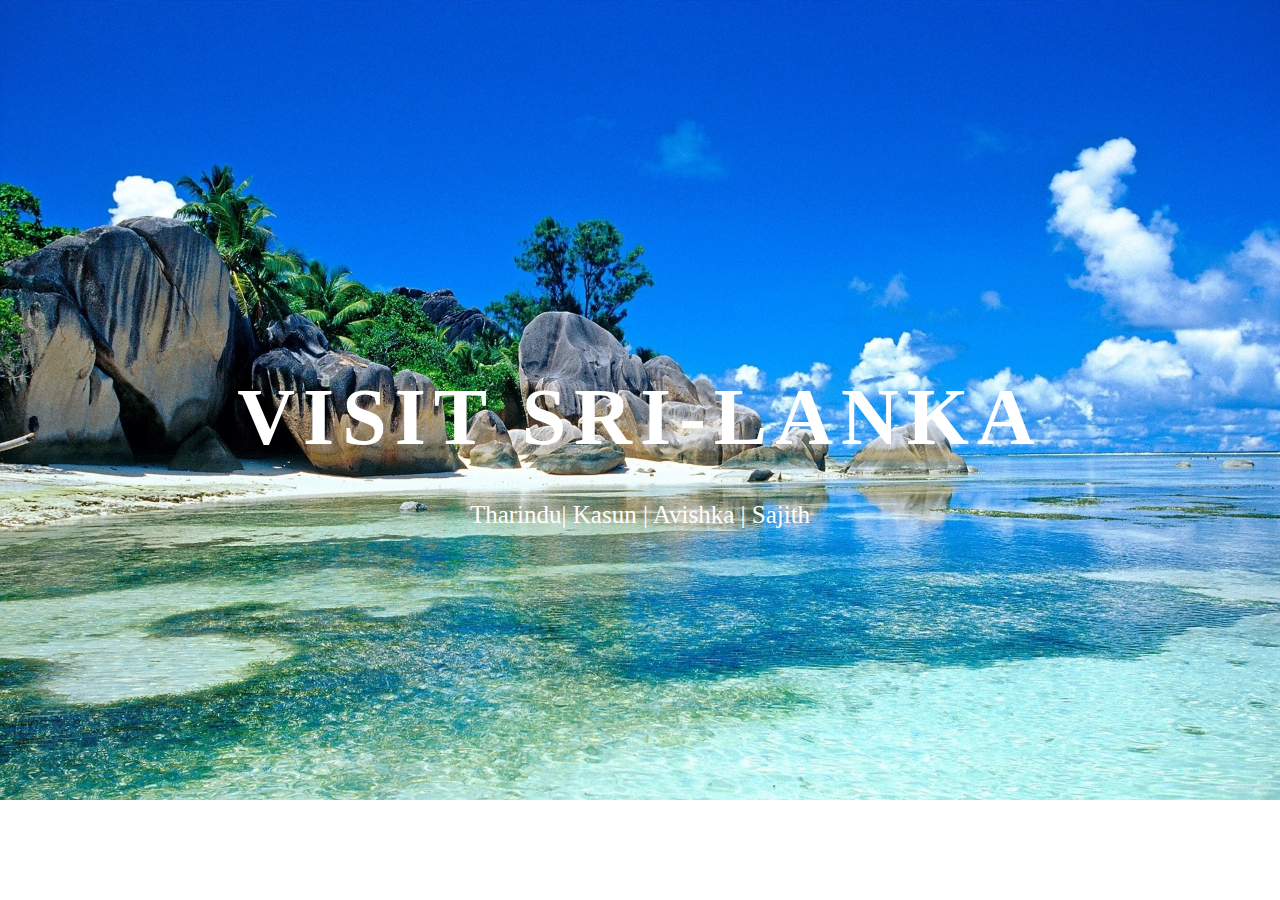
<file: index.html>
<!DoCTYPE html>
<html>
<head>
    <meta charset="utf-8">
    <title>Welcome  | Group H1</title>
    <!-- add icon link -->
    <link rel = "icon" href ="image/title.png" type = "image/x-icon"> 
		
    <link rel="stylesheet" href="/Store/css/index.css">
    <meta http-equiv="refresh" content="4;homepage.html">
    <meta name="viewport" content="width=device-width, initial-scale=1.0">  

</head>

<body background="/Store/image/index/post22.jpg">

    <div class="container">
    <span class="text1">Visit Sri-Lanka</span>
    <span class="text2"></span>
    <br>
    <p class="student">Tharindu| Kasun | Avishka | Sajith<p>
</body>
</html>
</file>
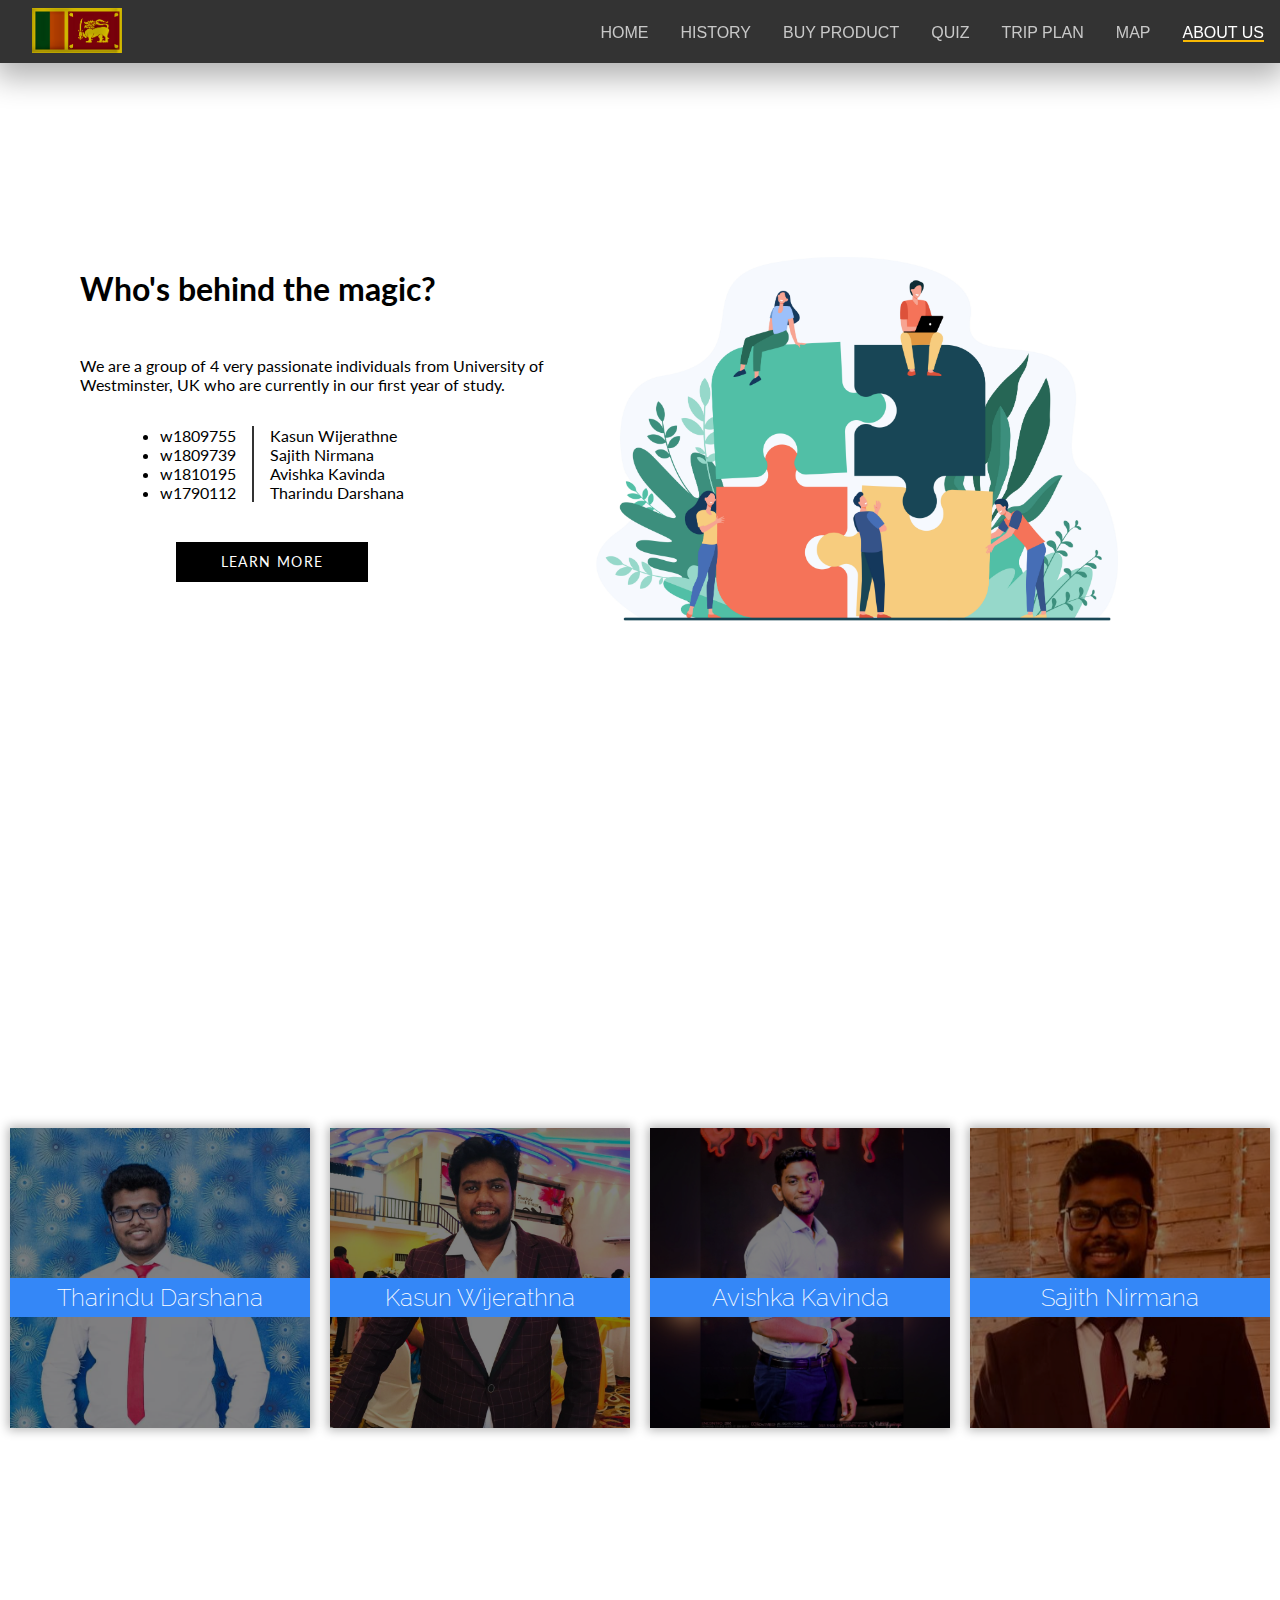
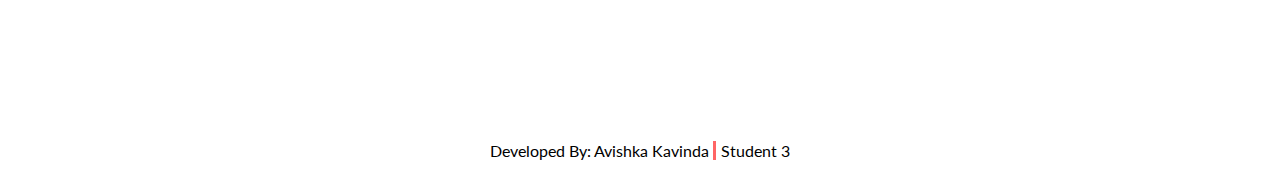
<file: aboutUs/index.html>
<!DOCTYPE html>
<html lang="en">
<head>
    <meta charset="UTF-8">
    <meta http-equiv="X-UA-Compatible" content="IE=edge">
    <meta name="viewport" content="width=device-width, initial-scale=1.0">
    <title>About Us</title>

    <link rel="stylesheet" href="../Navbar/navbar.css">
    <link rel="stylesheet" href="styles.css">
    <link rel="stylesheet" href="button.css">
    <link rel="stylesheet" href="cards.css">


</head>
<body>
    <nav class="navbar">
        <div class="navbar-brand">
            <img src="../Images/logomainn.png" class="logo">
        </div>
        <ul class="nav-list">
            <li class="nav-item"><a class="nav-link" href="../homepage.html">Home</a></li>
            <li class="nav-item"><a class="nav-link" href="https://en.wikipedia.org/wiki/History_of_Sri_Lanka">History</a></li>
            <li class="nav-item"><a class="nav-link" href="../Store/backpacks.html">Buy Product</a></li>
            <li class="nav-item"><a class="nav-link" href="../quiz/index.html">Quiz</a></li>
            <li class="nav-item"><a class="nav-link" href="../tripPlan/index.html">Trip plan</a></li>
            <li class="nav-item"><a class="nav-link" href="https://www.google.com/maps/place/Sri+Lanka/@7.9891315,80.4602138,8.56z/data=!4m5!3m4!1s0x3ae2593cf65a1e9d:0xe13da4b400e2d38c!8m2!3d7.873054!4d80.771797">Map</a></li>
            <li class="nav-item"><a class="nav-link active" href="../aboutUs/index.html">About us</a></li>
        </ul>
            
        <div class="menu-toggle">
            <div class="hamburger">
        </div>
    </nav>
      
      <div id="main"></div>
      <div class="container">
          <div class="mainSection">
              <div class="mainText">
                <h1>Who's behind the magic?</h1>
                <p>
                    We are a group of 4 very passionate individuals from University of Westminster, UK who are currently in our first year of study.
                </p>
                <ul class="nameList">
                    <li>w1809755<span>Kasun Wijerathne</span></li>
                    <li>w1809739<span>Sajith Nirmana</span></li>
                    <li>w1810195<span>Avishka Kavinda</span></li>
                    <li>w1790112<span>Tharindu Darshana</span></li>
                </ul>
                <div class="buttons">
                    <div class="containerBtn">
                        <a href="#aboutUs" class="btn effect01"><span>Learn More</span></a>
                    </div>
                </div>
                  
              </div>
              <div class="mainImg">
                  <img src="img/9814.jpg" alt="Free Vector from Free Pik" class="freePik">
              </div>
          </div>

          <div id="aboutUs">
              <div class="cards">
                <div class="card transition">
                    <h2 class="transition">Tharindu Darshana</h2>
                    <div class="cardDetails">
                        <ul>
                        <li>Student - 1</li>
                        <li>IIT ID - 2019000</li><!-- Insert your ID -->
                        <li>UoW ID - w1790112</li>
                        <li>"I love music"</li><!-- Insert Some Quote -->
                        </ul>
                    </div>
                    <div class="cta-container transition"><a href="../Resume/tharindu/index.html" class="cta">Resume</a></div>
                    <div class="card_circle transition">
                        <img src="img/Tharindu.JPG" alt="Student 1">
                    </div>
                </div>  
              </div>
              
              <div class="cards">
                <div class="card transition">
                    <h2 class="transition">Kasun Wijerathna</h2>
                    <div class="cardDetails">
                        <ul>
                        <li>Student - 2</li>
                        <li>IIT ID - 2019149</li><!-- Insert your ID -->
                        <li>UoW ID - w1809755</li>
                        <li>"I love coding"</li><!-- Insert Some Quote -->
                        </ul>
                    </div>
                    <div class="cta-container transition"><a href="../Resume/kasun/index.html" class="cta">Resume</a></div>
                    <div class="card_circle transition">
                        <img src="img/Kasun.jpg" alt="Student 2">
                    </div>
                </div>  
              </div>

              <div class="cards">
                <div class="card transition">
                    <h2 class="transition">Avishka Kavinda</h2>
                    <div class="cardDetails">
                        <ul>
                        <li>Student - 3</li>
                        <li>IIT ID - 2019000</li>
                        <li>UoW ID - w1810195</li>
                        <li>"I love designing"</li>
                        </ul>
                    </div>
                    <div class="cta-container transition"><a href="../Resume/avishka/index.html" class="cta">Resume</a></div>
                    <div class="card_circle transition">
                        <img src="img/Avishka.JPEG" alt="Student 3">
                    </div>
                </div>  
              </div>

              <div class="cards">
                <div class="card transition">
                    <h2 class="transition">Sajith Nirmana</h2>
                    <div class="cardDetails">
                        <ul>
                        <li>Student - 4</li>
                        <li>IIT ID - 2019000</li>
                        <li>UoW ID - w1809739</li>
                        <li>"I love Art"</li>
                        </ul>
                    </div>
                    <div class="cta-container transition"><a href="../Resume/sajith/index.html" class="cta">Resume</a></div>
                    <div class="card_circle transition">
                        <img src="img/Sajith.JPG" alt="Student 4">
                    </div>
                </div>  
              </div>
          </div>
      </div>
        <div class="footer">
            <div class="pageEditor">
                Developed By: <a href="../Resume/avishka/index.html">Avishka Kavinda <span>Student 3</span></a>
            </div>
        </div>
      </div>

      <script src="../Navbar/navbarScript.js"></script>
      <script src="script.js"></script>
</body>
</html>
</file>
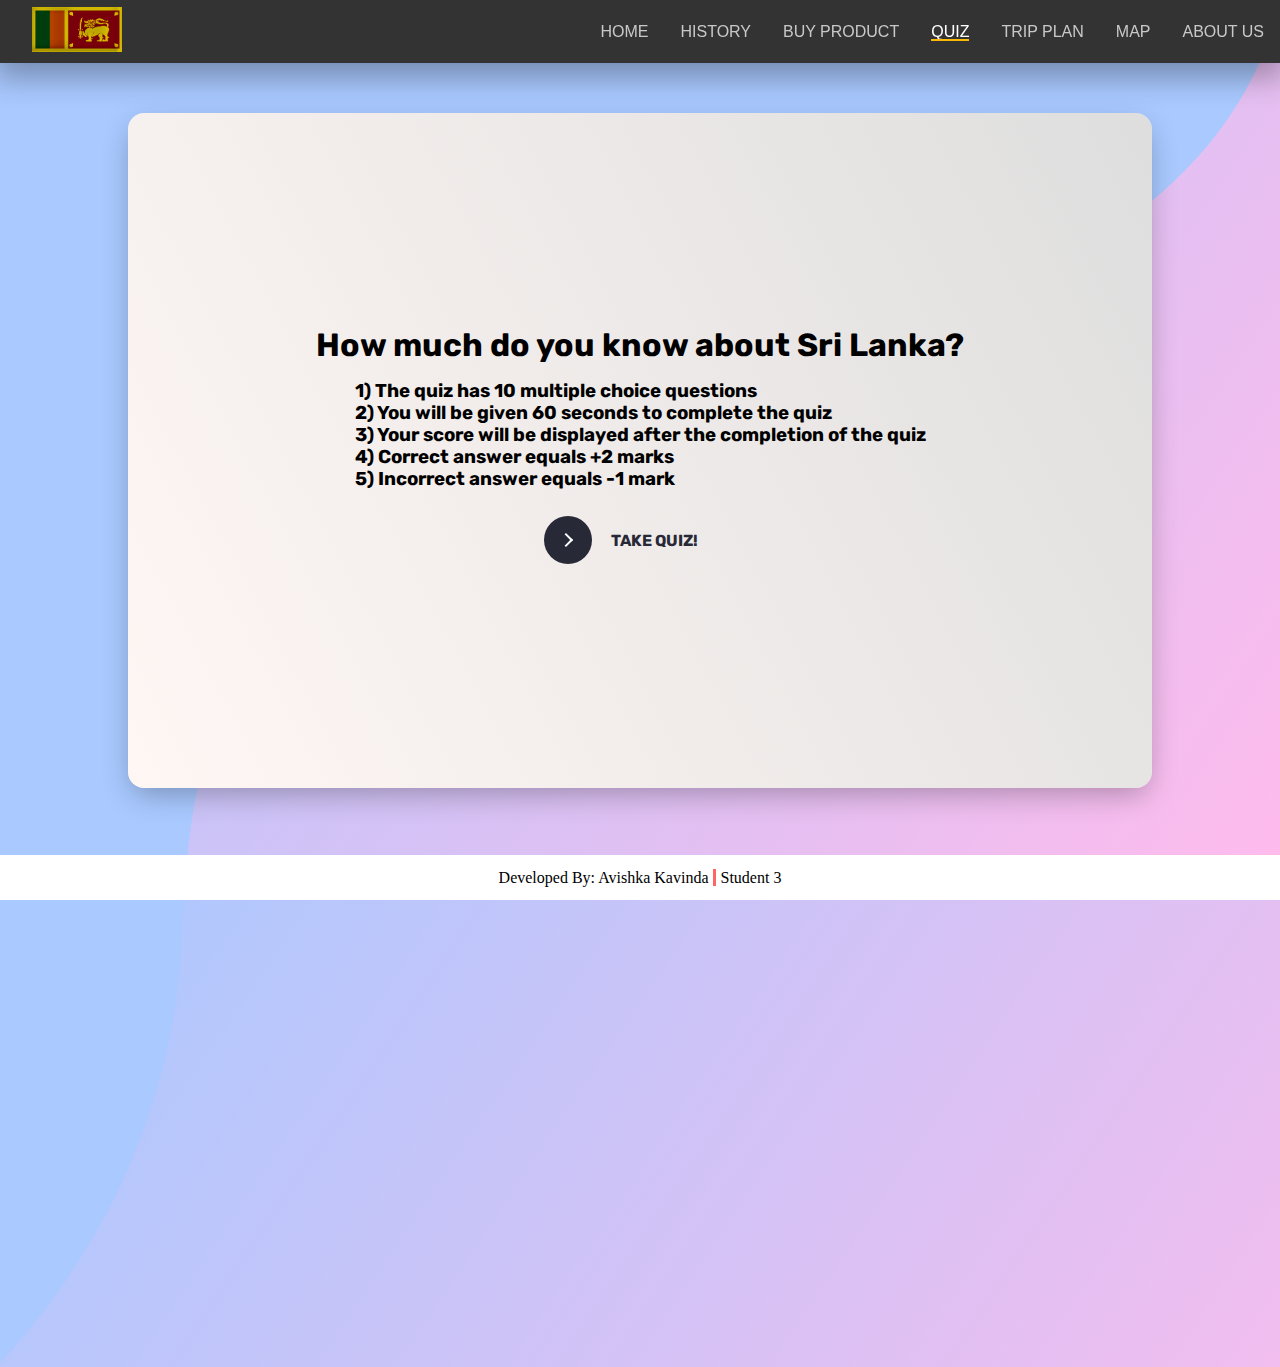
<file: quiz/index.html>
<!DOCTYPE html>
<html lang="en">
<head>
    <meta charset="UTF-8">
    <meta http-equiv="X-UA-Compatible" content="IE=edge">
    <meta name="viewport" content="width=device-width, initial-scale=1.0">
    <title>Quiz</title>
    <link rel="stylesheet" href="style.css">
    <link rel="stylesheet" href="../Navbar/navbar.css">
    <link rel="stylesheet" href="button.css">
    <link rel="stylesheet" href="quiz.css">

</head>
<body>
    <div class="svg-background">
        <svg xmlns="http://www.w3.org/2000/svg" viewBox="0 0 686.29 730.74">
            <path class="top-left-svg" d="M686.29,0c-9.56,45.31-52.87,147.5-248.52,181.68C183.47,226.11,103.81,317,97.68,498.79,94,607.53,41.56,685.58,0,730.74V0Z"/>
        </svg>
    </div>

    <div class="container">
        <nav class="navbar">
            <div class="navbar-brand">
                <img src="../Images/logomainn.png" class="logo">
            </div>
            <ul class="nav-list">
                <li class="nav-item"><a class="nav-link" href="../homepage.html">Home</a></li>
                <li class="nav-item"><a class="nav-link" href="https://en.wikipedia.org/wiki/History_of_Sri_Lanka">History</a></li>
                <li class="nav-item"><a class="nav-link" href="../Store/backpacks.html">Buy Product</a></li>
                <li class="nav-item"><a class="nav-link active" href="../quiz/index.html">Quiz</a></li>
                <li class="nav-item"><a class="nav-link" href="../tripPlan/index.html">Trip plan</a></li>
                <li class="nav-item"><a class="nav-link" href="https://www.google.com/maps/place/Sri+Lanka/@7.9891315,80.4602138,8.56z/data=!4m5!3m4!1s0x3ae2593cf65a1e9d:0xe13da4b400e2d38c!8m2!3d7.873054!4d80.771797">Map</a></li>
                <li class="nav-item"><a class="nav-link" href="../aboutUs/index.html">About us</a></li>
            </ul>
                
            <div class="menu-toggle">
                <div class="hamburger">
            </div>
        </nav>
        
        <div class="quiz-container">
            <div class="heading">
                <h1>How much do you know about Sri Lanka?</h1>

                <div class="rules">
                    <h3>1) The quiz has 10 multiple choice questions</h3>
                    <h3>2) You will be given 60 seconds to complete the quiz</h3>
                    <h3>3) Your score will be displayed after the completion of the quiz</h3>
                    <h3>4) Correct answer equals +2 marks</h3>
                    <h3>5) Incorrect answer equals -1 mark</h3>
                </div>

                <button class="start-quiz">
                    <span class="circle" aria-hidden="true">
                      <span class="icon arrow"></span>
                    </span>
                    <span class="button-text">Take Quiz!</span>
                  </button>
            </div>

            <div class="quiz-questions">
                <div class="question 1">
                    <div class="mainQuestion">
                        <h2>Q1. What is the Capital of Sri Lanka?</h2>
                    </div>

                    <div class="answers">
                        <label>
                            <input type="radio" name="question1" value="1"/>
                            <span>Sri Jayawardenepura Kotte</span>
                        </label>
                        <label>
                            <input type="radio" name="question1" value="2"/>
                            <span>Galle</span>
                        </label>
                        <label>
                            <input type="radio" name="question1" value="3"/>
                            <span>Kandy</span>
                        </label>
                        <label>
                            <input type="radio" name="question1" value="4"/>
                            <span>Jaffna</span>
                        </label>
                    </div>
                </div>

                <div class="question 2">
                    <div class="mainQuestion">
                        <h2>Q2. What is the highest point in Sri Lanka?</h2>
                    </div>

                    <div class="answers">
                        <label>
                            <input type="radio" name="question2" value="1"/>
                            <span>Worlds' End</span>
                        </label>
                        <label>
                            <input type="radio" name="question2" value="2"/>
                            <span>Knuckles Mt. Range</span>
                        </label>
                        <label>
                            <input type="radio" name="question2" value="3"/>
                            <span>Piduruthalagala</span>
                        </label>
                        <label>
                            <input type="radio" name="question2" value="4"/>
                            <span>Ella Rock</span>
                        </label>
                    </div>
                </div>

                <div class="question 3">
                    <div class="mainQuestion">
                        <h2>Q3. What continent does Sri Lanka belong to?</h2>
                    </div>

                    <div class="answers">
                        <label>
                            <input type="radio" name="question3" value="1"/>
                            <span>Europe</span>
                        </label>
                        <label>
                            <input type="radio" name="question3" value="2"/>
                            <span>Africa</span>
                        </label>
                        <label>
                            <input type="radio" name="question3" value="3"/>
                            <span>Oceania</span>
                        </label>
                        <label>
                            <input type="radio" name="question3" value="4"/>
                            <span>Asia</span>
                        </label>
                    </div>
                </div>

                <div class="question 4">
                    <div class="mainQuestion">
                        <h2>Q4. When did Sri Lanka get independence?</h2>
                    </div>

                    <div class="answers">
                        <label>
                            <input type="radio" name="question4" value="1"/>
                            <span>1948</span>
                        </label>
                        <label>
                            <input type="radio" name="question4" value="2"/>
                            <span>1964</span>
                        </label>
                        <label>
                            <input type="radio" name="question4" value="3"/>
                            <span>1969</span>
                        </label>
                        <label>
                            <input type="radio" name="question4" value="4"/>
                            <span>1505</span>
                        </label>
                    </div>
                </div>

                <div class="question 5">
                    <div class="mainQuestion">
                        <h2>Q5. Who is the current President in Sri Lanka?</h2>
                    </div>

                    <div class="answers">
                        <label>
                            <input type="radio" name="question5" value="1"/>
                            <span>Ranil Wickramasinghe</span>
                        </label>
                        <label>
                            <input type="radio" name="question5" value="2"/>
                            <span>Mahinda Rajapaksha</span>
                        </label>
                        <label>
                            <input type="radio" name="question5" value="3"/>
                            <span>Gotabaya Rajapaksha</span>
                        </label>
                        <label>
                            <input type="radio" name="question5" value="4"/>
                            <span>Maithripala Sirisena</span>
                        </label>
                    </div>
                </div>

                <div class="question 6">
                    <div class="mainQuestion">
                        <h2>Q6. What is the longest river in Sri Lanka?</h2>
                    </div>

                    <div class="answers">
                        <label>
                            <input type="radio" name="question6" value="1"/>
                            <span>Kelani River</span>
                        </label>
                        <label>
                            <input type="radio" name="question6" value="2"/>
                            <span>Malvathu River</span>
                        </label>
                        <label>
                            <input type="radio" name="question6" value="3"/>
                            <span>Deduru Oya</span>
                        </label>
                        <label>
                            <input type="radio" name="question6" value="4"/>
                            <span>Mahaweli River</span>
                        </label>
                    </div>
                </div>

                <div class="question 7">
                    <div class="mainQuestion">
                        <h2>Q7. What isn't a name Sri Lanka called?</h2>
                    </div>

                    <div class="answers">
                        <label>
                            <input type="radio" name="question7" value="1"/>
                            <span>Serandip</span>
                        </label>
                        <label>
                            <input type="radio" name="question7" value="2"/>
                            <span>Ceylon</span>
                        </label>
                        <label>
                            <input type="radio" name="question7" value="3"/>
                            <span>Graecia</span>
                        </label>
                        <label>
                            <input type="radio" name="question7" value="4"/>
                            <span>Tamraparni</span>
                        </label>
                    </div>
                </div>

                <div class="question 8">
                    <div class="mainQuestion">
                        <h2>Q8. What is the currency in Sri Lanka?</h2>
                    </div>

                    <div class="answers">
                        <label>
                            <input type="radio" name="question8" value="1"/>
                            <span>Euros</span>
                        </label>
                        <label>
                            <input type="radio" name="question8" value="2"/>
                            <span>Yen</span>
                        </label>
                        <label>
                            <input type="radio" name="question8" value="3"/>
                            <span>Rupees</span>
                        </label>
                        <label>
                            <input type="radio" name="question8" value="4"/>
                            <span>Pounds</span>
                        </label>
                    </div>
                </div>

                <div class="question 9">
                    <div class="mainQuestion">
                        <h2>Q9. What is the main export of Sri Lanka?</h2>
                    </div>

                    <div class="answers">
                        <label>
                            <input type="radio" name="question9" value="1"/>
                            <span>Rubber</span>
                        </label>
                        <label>
                            <input type="radio" name="question9" value="2"/>
                            <span>Cinnamon</span>
                        </label>
                        <label>
                            <input type="radio" name="question9" value="3"/>
                            <span>Coconut</span>
                        </label>
                        <label>
                            <input type="radio" name="question9" value="4"/>
                            <span>Tea</span>
                        </label>
                    </div>
                </div>

                <div class="question 10">
                    <div class="mainQuestion">
                        <h2>Q10. What is the national bird of Sri Lanka?</h2>
                    </div>

                    <div class="answers">
                        <label>
                            <input type="radio" name="question10" value="1"/>
                            <span>Peacock</span>
                        </label>
                        <label>
                            <input type="radio" name="question10" value="2"/>
                            <span>Jungle Fowl</span>
                        </label>
                        <label>
                            <input type="radio" name="question10" value="3"/>
                            <span>Hummin Bird</span>
                        </label>
                        <label>
                            <input type="radio" name="question10" value="4"/>
                            <span>Green Pigeon</span>
                        </label>
                    </div>
                </div>

            <div class="summary">
                <h3 id="score"></h3>
                <h3 id="timeTaken"></h3>
            </div>

                <button class="check-quiz">
                    <span class="circle" aria-hidden="true">
                      <span class="icon arrow"></span>
                    </span>
                    <span class="button-text">How did I do</span>
                </button>

                
                <div class="timerDiv"></div>
            </div>
        </div>

        <div class="footer">
            <div class="pageEditor">
                Developed By: <a href="../Resume/avishka/index.html">Avishka Kavinda <span>Student 3</span></a>
            </div>
        </div>
    </div>


    <script src="MainScript.js"></script>
    <script src="../Navbar/navbarScript.js"></script>
</body>
</html>
</file>
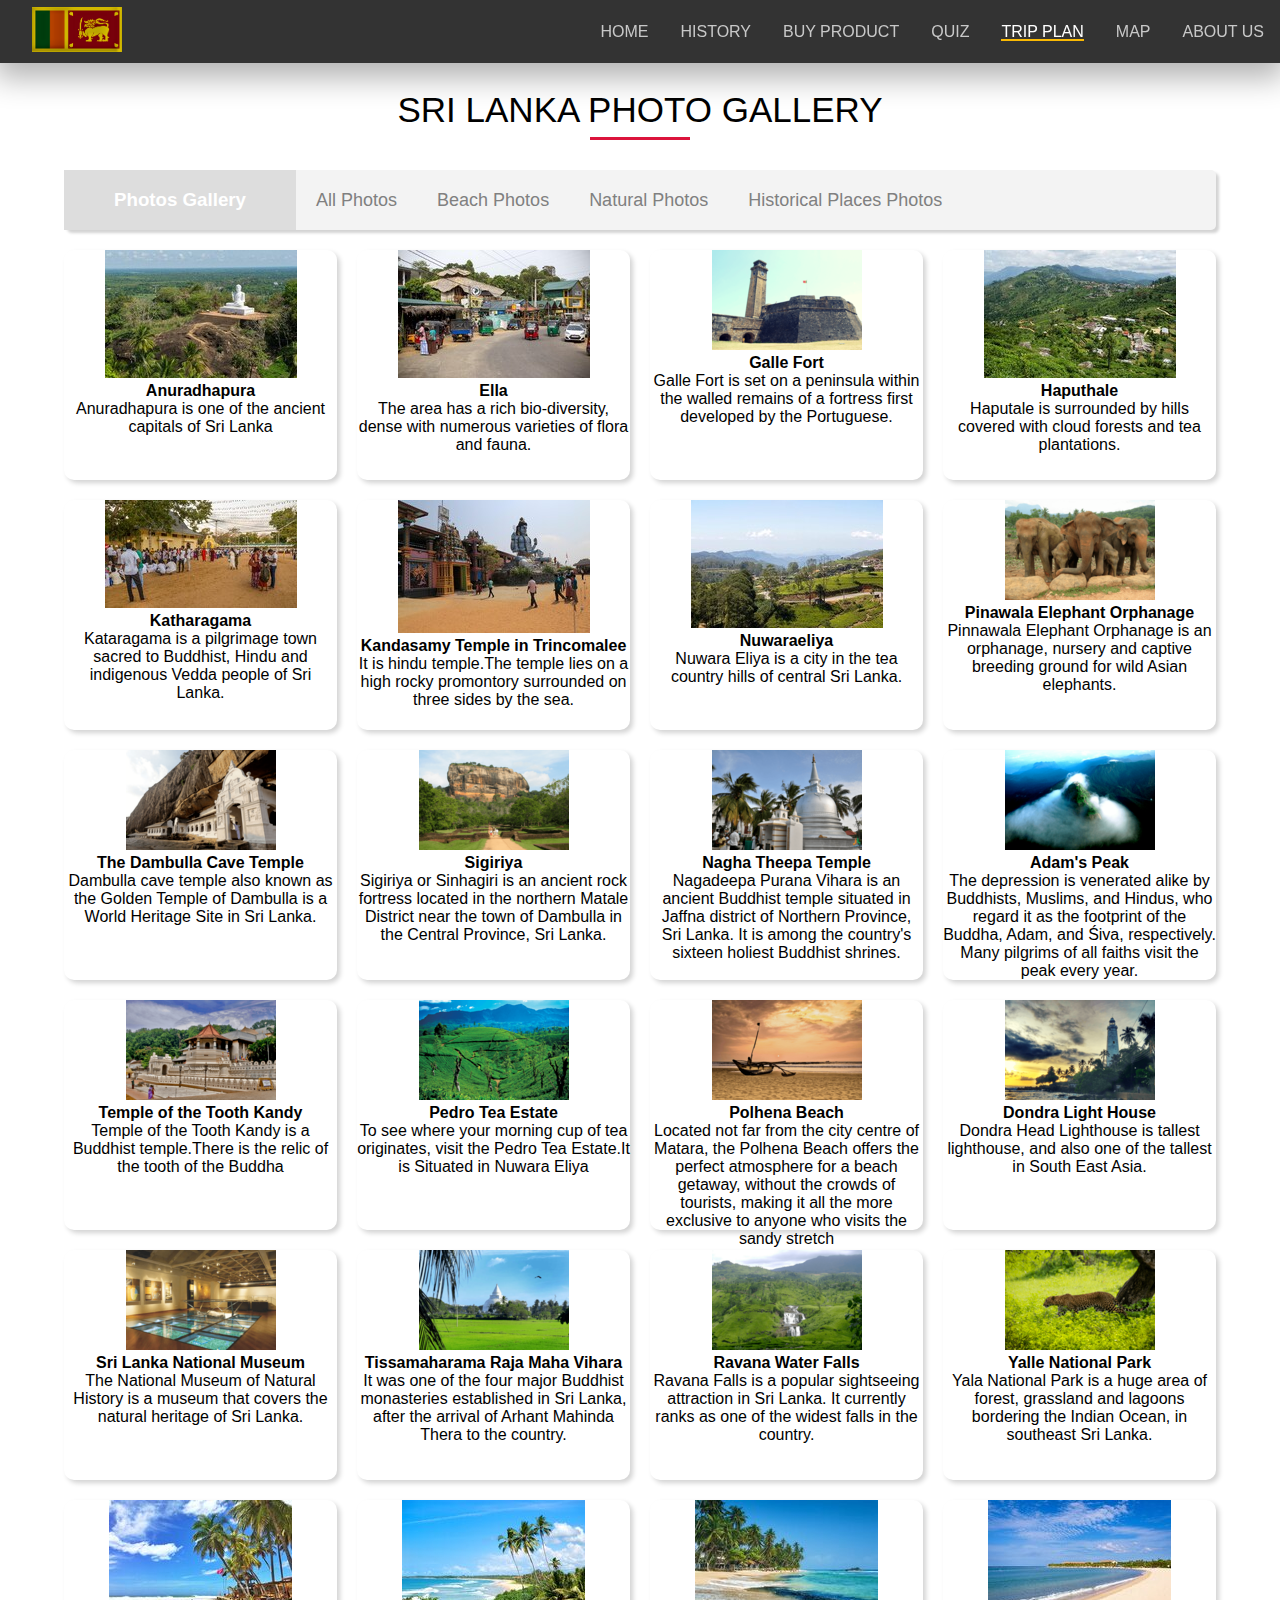
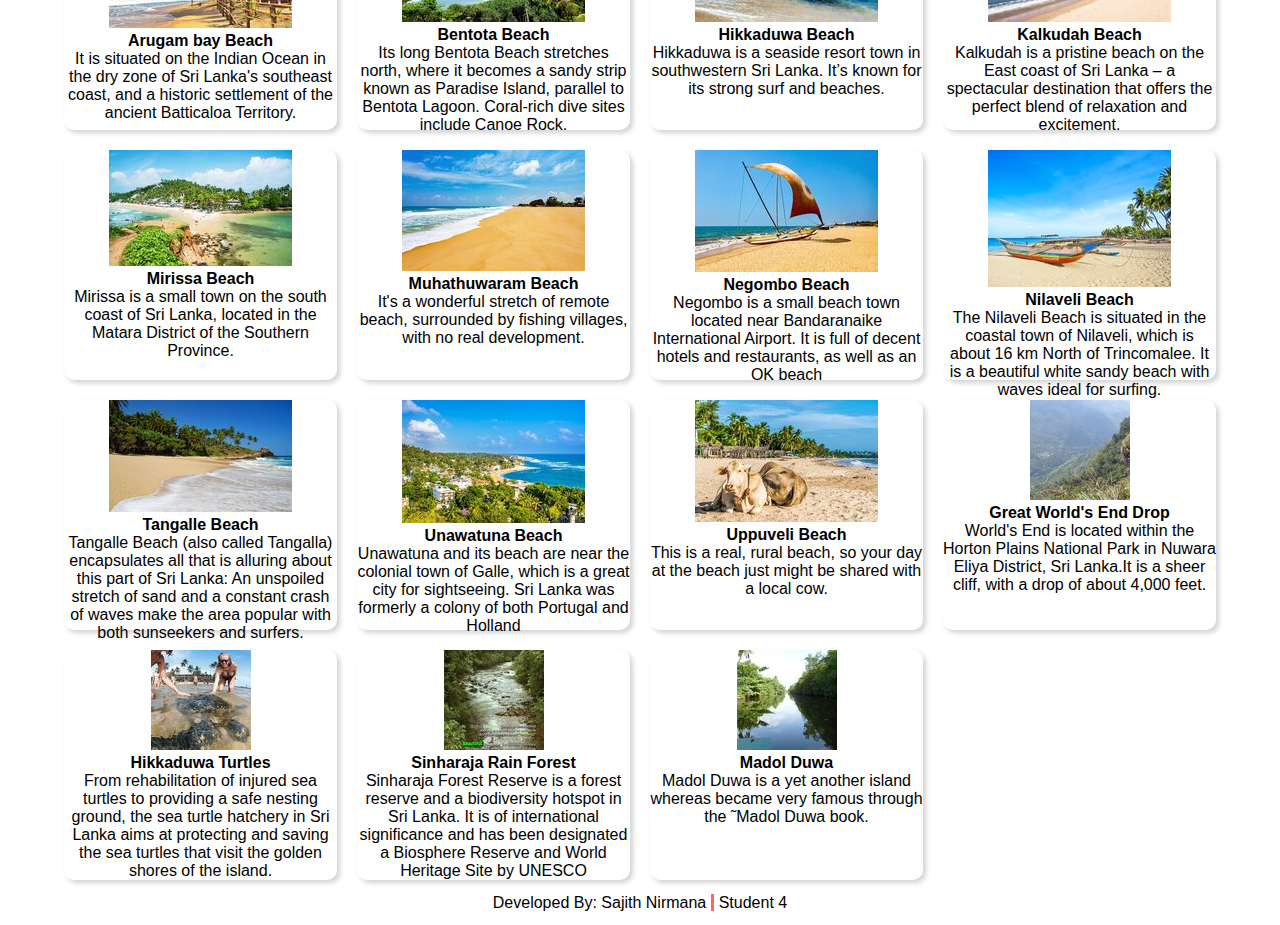
<file: tripPlan/index.html>
<!DOCTYPE html>
<html lang="en">
<head>
	<meta charset="UTF-8">
	<meta name="viewport" content="width-device-width, initial-scale=1.0">
	<title>AM WEBTECH</title>
	<!-- CUSTOM CSS -->
	<link rel="stylesheet" href="style.css">
	<link rel="stylesheet" href="../Navbar/navbar.css">

</head>
<body>

	<nav class="navbar">
        <div class="navbar-brand">
            <img src="../Images/logomainn.png" class="logo">
        </div>
        <ul class="nav-list">
            <li class="nav-item"><a class="nav-link" href="../homepage.html">Home</a></li>
            <li class="nav-item"><a class="nav-link" href="https://en.wikipedia.org/wiki/History_of_Sri_Lanka">History</a></li>
            <li class="nav-item"><a class="nav-link" href="../Store/backpacks.html">Buy Product</a></li>
            <li class="nav-item"><a class="nav-link" href="../quiz/index.html">Quiz</a></li>
            <li class="nav-item"><a class="nav-link active" href="../tripPlan/index.html">Trip plan</a></li>
            <li class="nav-item"><a class="nav-link" href="https://www.google.com/maps/place/Sri+Lanka/@7.9891315,80.4602138,8.56z/data=!4m5!3m4!1s0x3ae2593cf65a1e9d:0xe13da4b400e2d38c!8m2!3d7.873054!4d80.771797">Map</a></li>
            <li class="nav-item"><a class="nav-link" href="../aboutUs/index.html">About us</a></li>
        </ul>
            
        <div class="menu-toggle">
            <div class="hamburger">
        </div>
    </nav>

<input type="radio" name="photos" id="check1" checked>
<input type="radio" name="photos" id="check2">
<input type="radio" name="photos" id="check3">
<input type="radio" name="photos" id="check4">

<div class="container">
	<h1> SRI LANKA PHOTO GALLERY</h1>
	<div class="top-content">
		<h3>Photos Gallery</h3>
		<label for="check1">All Photos</label>
		<label for="check2">Beach Photos</label>
		<label for="check3">Natural Photos</label>
		<label for="check4">Historical Places Photos</label>
	</div>
	
	<div class="photo-gallery">
		<div class="pic place">
			<img src="images/anuradhapura.jpg" alt="Anuradhapura">
			<p><b>Anuradhapura</b></p>
			<p>Anuradhapura is one of the ancient <br> capitals of Sri Lanka</p>
		</div>
		<div class="pic natural">
			<img src="images/ella.jpg" alt="Ella">
			<p><b>Ella</b></p>
			<p>The area has a rich bio-diversity, dense with numerous varieties of flora and fauna.</p>
		</div>
		<div class="pic place">
			<img src="images/galle-1.png" alt="Galle Fort">
			<p><b>Galle Fort</b></p>
			<p>Galle Fort is set on a peninsula within the walled remains of a fortress first developed by the Portuguese.</p>
		</div>
		<div class="pic natural">
			<img src="images/haputhale.jpg" alt="Haputhale">
			<p><b>Haputhale</b></p>
			<p>Haputale is surrounded by hills covered with cloud forests and tea plantations.</p>
		</div>
		<div class="pic place">
			<img src="images/katharagama.jpg" alt="Katharagama">
			<p><b>Katharagama</b></p>
			<p>Kataragama is a pilgrimage town sacred to Buddhist, Hindu and indigenous Vedda people of Sri Lanka.</p>
		</div>
		<div class="pic place">
			<img src="images/koviltrinco.jpg" alt="Kandasamy Temple in Trincomalee">
			<p><b>Kandasamy Temple in Trincomalee</b></p>
			<p>It is hindu temple.The temple lies on a high rocky promontory surrounded on three sides by the sea.</p>
		</div>
		<div class="pic natural">
			<img src="images/nuwaraeliya.jpg" alt="Nuwaraeliya">
			<p><b>Nuwaraeliya</b></p>
			<p>Nuwara Eliya is a city in the tea country hills of central Sri Lanka.</p>
		</div>
		<div class="pic natural">
			<img src="images/orphan-elephant-1.png" alt="Pinawala Elephant Orphanage">
			<p><b>Pinawala Elephant Orphanage</b></p>
			<p>Pinnawala Elephant Orphanage is an orphanage, nursery and captive breeding ground for wild Asian elephants.</p>
		</div>
		<div class="pic place">
			<img src="images/Untitled-design-6-1.png" alt="The Dambulla Cave Temple">
			<p><b>The Dambulla Cave Temple</b></p>
			<p>Dambulla cave temple also known as the Golden Temple of Dambulla is a World Heritage Site in Sri Lanka.</p>
		</div>
		<div class="pic place">
			<img src="images/Untitled-design-7-1.png" alt="Sigiriya">
			<p><b>Sigiriya</b></p>
			<p>Sigiriya or Sinhagiri is an ancient rock fortress located in the northern Matale District near the town of Dambulla in the Central Province, Sri Lanka.</p>
		</div>
		<div class="pic place">
			<img src="images/Untitled-design-8-1.png" alt="Nagha Theepa Temple">
			<p><b>Nagha Theepa Temple</b></p>
			<p>Nagadeepa Purana Vihara is an ancient Buddhist temple situated in Jaffna district of Northern Province, Sri Lanka. It is among the country's sixteen holiest Buddhist shrines.</p>
		</div>
		<div class="pic place">
			<img src="images/Untitled-design-12-1.png" alt="Adam's Peak">
			<p><b>Adam's Peak</b></p>
			<p>The depression is venerated alike by Buddhists, Muslims, and Hindus, who regard it as the footprint of the Buddha, Adam, and Śiva, respectively. Many pilgrims of all faiths visit the peak every year.</p>
		</div>
		<div class="pic place">
			<img src="images/Untitled-design-14-1.png" alt="Temple of the Tooth Kandy">
			<p><b>Temple of the Tooth Kandy</b></p>
			<p>Temple of the Tooth Kandy is a Buddhist temple.There is the relic of the tooth of the Buddha</p>
		</div>
		<div class="pic natural">
			<img src="images/Untitled-design-15-1.png" alt="Pedro Tea Estate">
			<p><b>Pedro Tea Estate</b></p>
			<p>To see where your morning cup of tea originates, visit the Pedro Tea Estate.It is Situated in Nuwara Eliya</p>
		</div>
		<div class="pic natural">
			<img src="images/Untitled-design-22-1.png" alt="Polhena Beach">
			<p><b>Polhena Beach</b></p>
			<p>Located not far from the city centre of Matara, the Polhena Beach offers the perfect atmosphere for a beach getaway, without the crowds of tourists, making it all the more exclusive to anyone who visits the sandy stretch</p>
		</div>
		<div class="pic place">
			<img src="images/Untitled-design-23-1.png" alt="Dondra Light House">
			<p><b>Dondra Light House</b></p>
			<p>Dondra Head Lighthouse is tallest lighthouse, and also one of the tallest in South East Asia.</p>
		</div>
		<div class="pic place">
			<img src="images/Untitled-design-27-1.png" alt="Sri Lanka National Museum">
			<p><b>Sri Lanka National Museum</b></p>
			<p>The National Museum of Natural History is a museum that covers the natural heritage of Sri Lanka.</p>
		</div>
		<div class="pic place">
			<img src="images/Untitled-design-28-1.png" alt="Tissamaharama Raja Maha Vihara">
			<p><b>Tissamaharama Raja Maha Vihara</b></p>
			<p> It was one of the four major Buddhist monasteries established in Sri Lanka, after the arrival of Arhant Mahinda Thera to the country.</p>
		</div>
		<div class="pic natural">
			<img src="images/Untitled-design-4-1.png" alt="Ravana  Water Falls">
			<p><b>Ravana  Water Falls</b></p>
			<p>Ravana Falls is a popular sightseeing attraction in Sri Lanka. It currently ranks as one of the widest falls in the country.</p>
		</div>
		<div class="pic natural">
			<img src="images/yalle-1.png" alt="Yalle National Park">
			<p><b>Yalle National Park</b></p>
			<p>Yala National Park is a huge area of forest, grassland and lagoons bordering the Indian Ocean, in southeast Sri Lanka. </p>
		</div>
		<div class="pic beach">
			<img src="images/sri-lanka-arugam-bay.jpg" alt="Arugam bay Beach">
			<p><b>Arugam bay Beach</b></p>
			<p>It is situated on the Indian Ocean in the dry zone of Sri Lanka's southeast coast, and a historic settlement of the ancient Batticaloa Territory.</p>
		</div>
		 <div class="pic beach">
			<img src="images/sri-lanka-bentota.jpg" alt="Bentota Beach">
			<p><b>Bentota Beach</b></p>
			<p>Its long Bentota Beach stretches north, where it becomes a sandy strip known as Paradise Island, parallel to Bentota Lagoon. Coral-rich dive sites include Canoe Rock.</p>
		</div>
		<div class="pic beach">
			<img src="images/sri-lanka-hikkaduwa.jpg" alt="Hikkaduwa Beach">
			<p><b>Hikkaduwa Beach</b></p>
			<p>Hikkaduwa is a seaside resort town in southwestern Sri Lanka. It’s known for its strong surf and beaches.</p>
		</div>
		<div class="pic beach">
			<img src="images/sri-lanka-kalkudah-beach.jpg" alt="Kalkudah Beach">
			<p><b>Kalkudah Beach</b></p>
			<p>Kalkudah is a pristine beach on the East coast of Sri Lanka – a spectacular destination that offers the perfect blend of relaxation and excitement.</p>
		</div>
		<div class="pic beach">
			<img src="images/sri-lanka-mirissa.jpg" alt="Mirissa Beach">
			<p><b>Mirissa Beach</b></p>
			<p>Mirissa is a small town on the south coast of Sri Lanka, located in the Matara District of the Southern Province.</p>
		</div>
		<div class="pic beach">
			<img src="images/sri-lanka-muhathuwaram.jpg" alt="Muhathuwaram Beach">
			<p><b>Muhathuwaram Beach</b></p>
			<p>It's a wonderful stretch of remote beach, surrounded by fishing villages, with no real development.</p>
		</div>
		<div class="pic beach">
			<img src="images/sri-lanka-negombo.jpg" alt="Negombo Beach">
			<p><b>Negombo Beach</b></p>
			<p>Negombo is a small beach town located near Bandaranaike International Airport. It is full of decent hotels and restaurants, as well as an OK beach</p>
		</div>
		<div class="pic beach">
			<img src="images/sri-lanka-nilaveli.jpg" alt="Nilaveli Beach">
			<p><b>Nilaveli Beach</b></p>
			<p>The Nilaveli Beach is situated in the coastal town of Nilaveli, which is about 16 km North of Trincomalee. It is a beautiful white sandy beach with waves ideal for surfing.</p>
		</div>
		<div class="pic beach">
			<img src="images/sri-lanka-tangalle-beach.jpg" alt="Tangalle Beach">
			<p><b>Tangalle Beach</b></p>
			<p>Tangalle Beach (also called Tangalla) encapsulates all that is alluring about this part of Sri Lanka: An unspoiled stretch of sand and a constant crash of waves make the area popular with both sunseekers and surfers.</p>
		</div>
		<div class="pic beach">
			<img src="images/sri-lanka-unawatuna.jpg" alt="Unawatuna Beach">
			<p><b>Unawatuna Beach</b></p>
			<p>Unawatuna and its beach are near the colonial town of Galle, which is a great city for sightseeing. Sri Lanka was formerly a colony of both Portugal and Holland</p>
		</div>
		<div class="pic beach">
			<img src="images/sri-lanka-uppuveli.jpg" alt="Uppuveli Beach">
			<p><b>Uppuveli Beach</b></p>
			<p>This is a real, rural beach, so your day at the beach just might be shared with a local cow.</p>
		</div>
		<div class="pic natural">
			<img src="images/a-long-way-down.jpg" alt="Great World's End Drop">
			<p><b>Great World's End Drop</b></p>
			<p>World's End is located within the Horton Plains National Park in Nuwara Eliya District, Sri Lanka.It is a sheer cliff, with a drop of about 4,000 feet.</p>
		</div>
		<div class="pic natural">
			<img src="images/getlstd-property-photo.jpg" alt="Hikkaduwa Turtles">
			<p><b>Hikkaduwa Turtles</b></p>
			<p>From rehabilitation of injured sea turtles to providing a safe nesting ground, the sea turtle hatchery in Sri Lanka aims at protecting and saving the sea turtles that visit the golden shores of the island.</p>
		</div>
		<div class="pic natural">
			<img src="images/sinharaja-forest-reserve.jpg" alt="Sinharaja Rain Forest">
			<p><b>Sinharaja Rain Forest</b></p>
			<p>Sinharaja Forest Reserve is a forest reserve and a biodiversity hotspot in Sri Lanka. It is of international significance and has been designated a Biosphere Reserve and World Heritage Site by UNESCO</p>
		</div>
		<div class="pic natural">
			<img src="images/the-canal.jpg" alt="Madol Duwa">
			<p><b>Madol Duwa</b></p>
			<p>Madol Duwa is a yet another island whereas became very famous through the ˜Madol Duwa book.</p>
		</div>
	</div>  

	<div class="footer">
		<div class="pageEditor">
			Developed By: <a href="../Resume/sajith/index.html">Sajith Nirmana <span>Student 4</span></a>
		</div>
	</div>
</div>
	
<script src="../Navbar/navbarScript.js"></script>

</body>
</html>
</file>
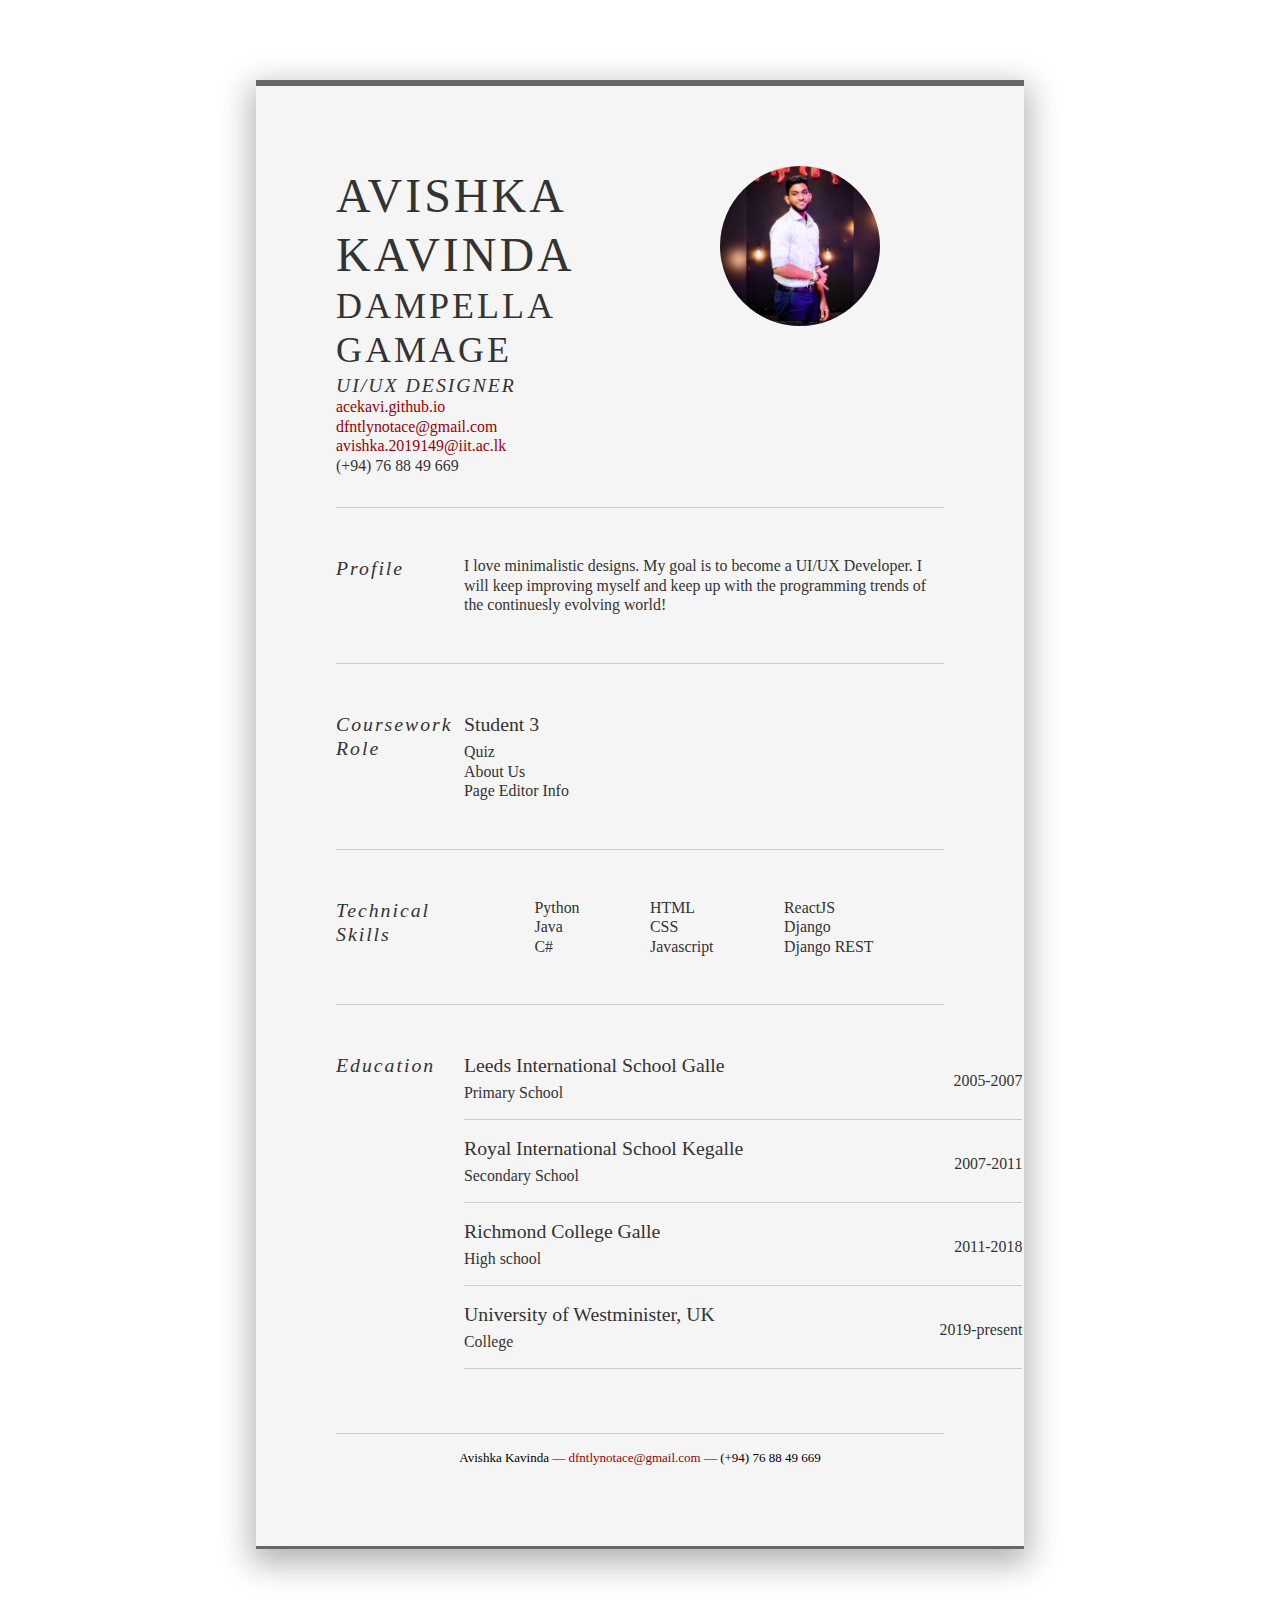
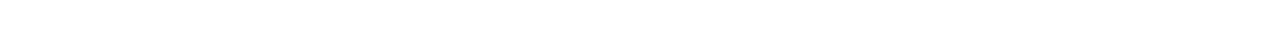
<file: Resume/avishka/index.html>
<!DOCTYPE HTML PUBLIC "-//W3C//DTD HTML 4.01 Transitional//EN"
    "http://www.w3.org/TR/html4/loose.dtd"> 
<html lang="en">
<head>
	<meta charset="UTF-8">
	<meta http-equiv="X-UA-Compatible" content="IE=edge">
	<meta name="viewport" content="width=device-width, initial-scale=1.0">
	<title>Avishka Kavinda | UI/UX Designer</title>

	<link rel="stylesheet" href="styles.css">
</head>
<body>
	<div class="container">
		<div class="headerSection">
			<div class="headerText">
				<h1>
					Avishka Kavinda
					<span>Dampella Gamage</span>
				</h1>
				<h2> UI/UX Designer</h2>
				<h3><a href="https://acekavi.github.io/">acekavi.github.io</a></h3>
				<h3><a href="mailto:dfntlynotace@gmail.com">dfntlynotace@gmail.com</a></h3>
				<h3><a href="mailto:avishka.2019149@iit.ac.l">avishka.2019149@iit.ac.lk</a></h3>
				<h3>(+94) 76 88 49 669</h3>
			</div>
			<div class="headerImg">
				<img src="../../aboutUs/img/Avishka.JPEG" alt="Avishka Kavinda">
			</div>
		</div>

		<div class="subSection">
			<div class="subSectionHeading">
				<h1>Profile</h1>
			</div>

			<div class="subSectionDetails">
				<div class="talent">
					<h3>I love minimalistic designs. My goal is to become a UI/UX Developer.
						I will keep improving myself and keep up with the programming trends of the continuesly evolving world! 
					</h3>
				</div>
			</div>
		</div>

		<div class="subSection">
			<div class="subSectionHeading">
				<h1>Coursework Role</h1>
			</div>

			<div class="subSectionDetails">
				<h2>Student 3</h2>
				<h3>Quiz<h3></h3>
				<h3>About Us</h3>
				<h3>Page Editor Info</h3>
			</div>
		</div>

		<div class="subSection">
			<div class="subSectionHeading">
				<h1>Technical Skills</h1>
			</div>

			<div class="subSectionDetails skills">
				<ul>
					<li>Python</li>
					<li>Java</li>
					<li>C#</li>
				</ul>

				<ul>
					<li>HTML</li>
					<li>CSS</li>
					<li>Javascript</li>
				</ul>

				<ul>
					<li>ReactJS</li>
					<li>Django</li>
					<li>Django REST</li>
				</ul>
			</div>
		</div>

		<div class="subSection">
			<div class="subSectionHeading">
				<h1>Education</h1>
			</div>

			<div class="subSectionDetails">
				<div class="eduSection">
					<h2>Leeds International School Galle</h2>
					<h3>Primary School</h3>
					<h4>2005-2007</h4>
				</div>
				
				<div class="eduSection">
					<h2>Royal International School Kegalle</h2>
					<h3>Secondary School</h3>
					<h4>2007-2011</h4>
				</div>

				<div class="eduSection">
					<h2>Richmond College Galle</h2>
					<h3>High school</h3>
					<h4>2011-2018</h4>
				</div>

				<div class="eduSection">
					<h2>University of Westminister, UK</h2>
					<h3>College</h3>
					<h4>2019-present</h4>
				</div>
			</div>
		</div>

		<div id="footer">
			<p>Avishka Kavinda &mdash; <a href="mailto:dfntlynotace@gmail.com">dfntlynotace@gmail.com</a> &mdash; (+94) 76 88 49 669</p>
		</div>
	</div>
</body>
</html>
</file>
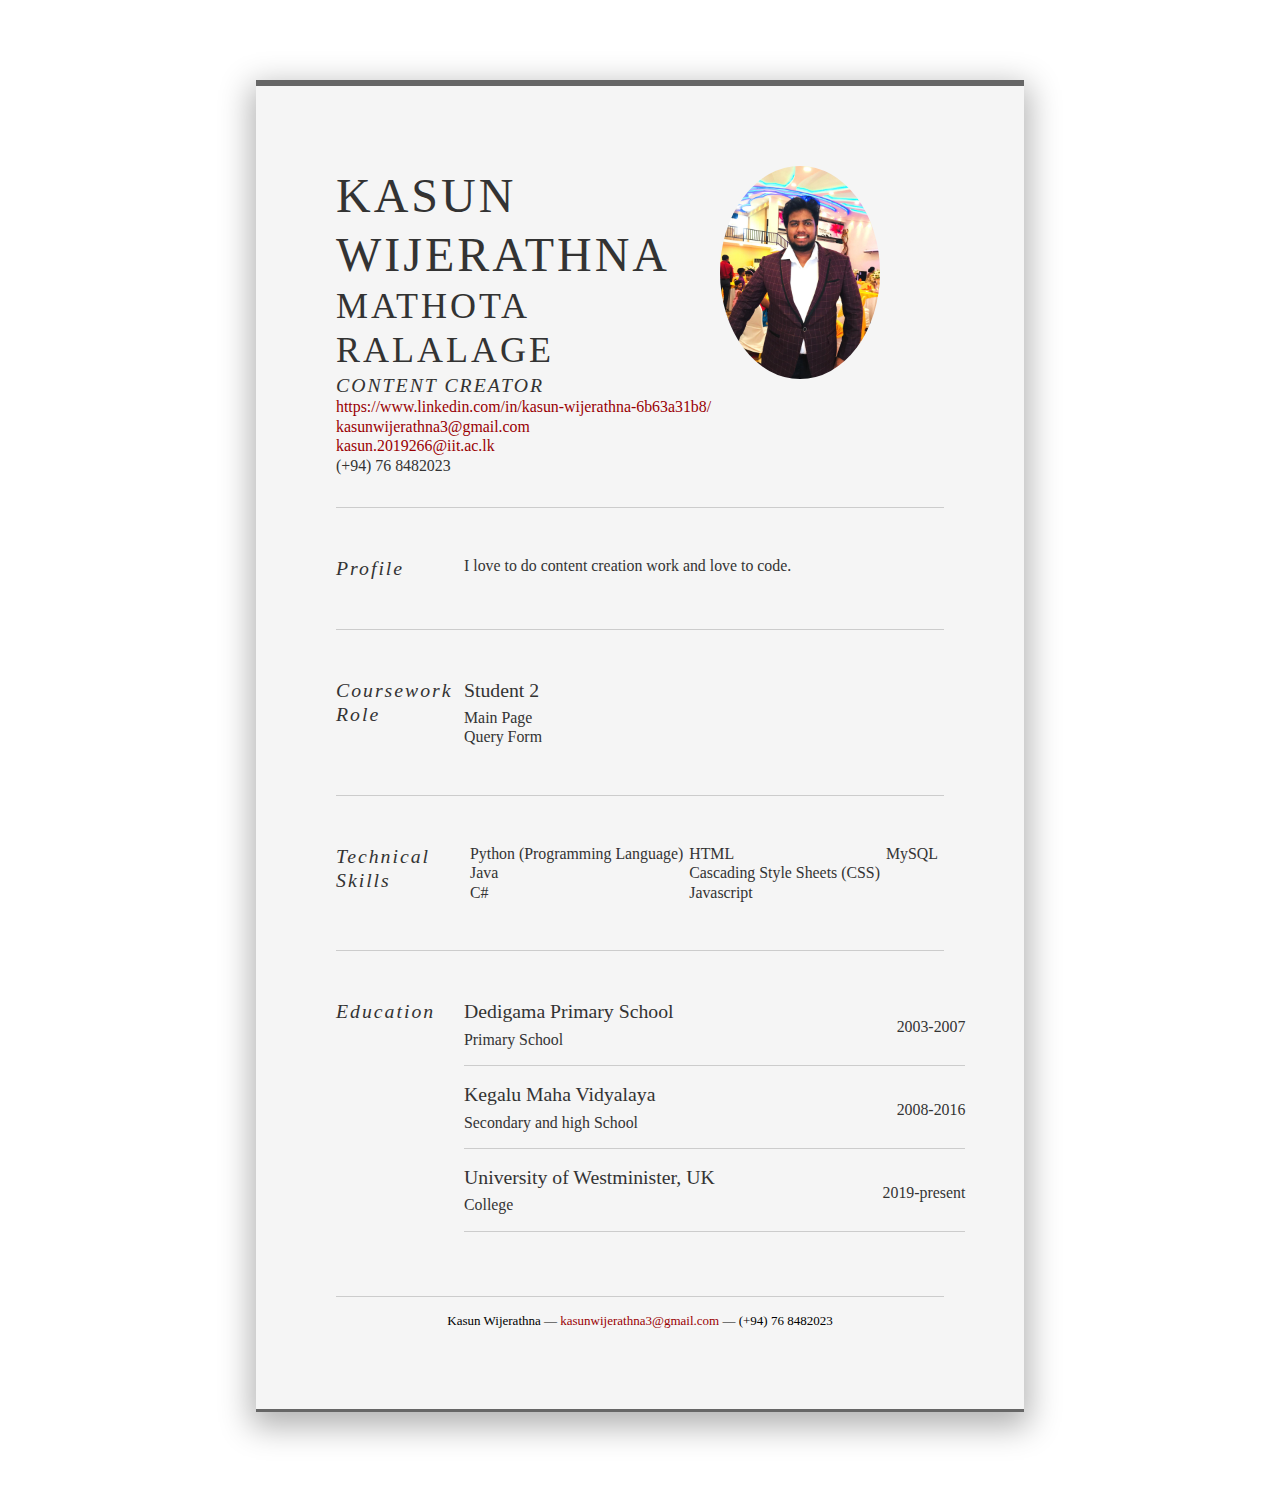
<file: Resume/kasun/index.html>
<!DOCTYPE HTML PUBLIC "-//W3C//DTD HTML 4.01 Transitional//EN"
    "http://www.w3.org/TR/html4/loose.dtd"> 
<html lang="en">
<head>
	<meta charset="UTF-8">
	<meta http-equiv="X-UA-Compatible" content="IE=edge">
	<meta name="viewport" content="width=device-width, initial-scale=1.0">
	<title>Kasun Wijerathna | Content Creator</title>

	<link rel="stylesheet" href="styles.css">
</head>
<body>
	<div class="container">
		<div class="headerSection">
			<div class="headerText">
				<h1>
					Kasun Wijerathna
					<span>Mathota Ralalage</span>
				</h1>
				<h2> Content Creator</h2>
				<h3><a href="https://www.linkedin.com/in/kasun-wijerathna-6b63a31b8/">https://www.linkedin.com/in/kasun-wijerathna-6b63a31b8/</a></h3>
				<h3><a href="mailto:kasunwijerathna3@gmail.com">kasunwijerathna3@gmail.com</a></h3>
				<h3><a href="mailto:kasun.2019266@iit.ac.lk">kasun.2019266@iit.ac.lk</a></h3>
				<h3>(+94) 76 8482023</h3>
			</div>
			<div class="headerImg">
				<img src="../../aboutUs/img/Kasun.jpg" alt="Kasun Wijerathna">
			</div>
		</div>

		<div class="subSection">
			<div class="subSectionHeading">
				<h1>Profile</h1>
			</div>

			<div class="subSectionDetails">
				<div class="talent">
					<h3>I love to do content creation work and love to code.
					</h3>
				</div>
			</div>
		</div>

		<div class="subSection">
			<div class="subSectionHeading">
				<h1>Coursework Role</h1>
			</div>

			<div class="subSectionDetails">
				<h2>Student 2</h2>
				<h3>Main Page<h3></h3>
				<h3>Query Form</h3>
				
			</div>
		</div>

		<div class="subSection">
			<div class="subSectionHeading">
				<h1>Technical Skills</h1>
			</div>

			<div class="subSectionDetails skills">
				<ul>
					<li>Python (Programming Language)</li>
					<li>Java</li>
					<li>C#</li>
				</ul>

				<ul>
					<li>HTML</li>
					<li>Cascading Style Sheets (CSS)</li>
					<li>Javascript</li>
				</ul>

				<ul>
					<li>MySQL</li>
					
				</ul>
			</div>
		</div>

		<div class="subSection">
			<div class="subSectionHeading">
				<h1>Education</h1>
			</div>

			<div class="subSectionDetails">
				<div class="eduSection">
					<h2>Dedigama Primary School</h2>
					<h3>Primary School</h3>
					<h4>2003-2007</h4>
				</div>
				
				<div class="eduSection">
					<h2>Kegalu Maha Vidyalaya</h2>
					<h3>Secondary and high School</h3>
					<h4>2008-2016</h4>
				</div>

				<div class="eduSection">
					<h2>University of Westminister, UK</h2>
					<h3>College</h3>
					<h4>2019-present</h4>
				</div>
			</div>
		</div>

		<div id="footer">
			<p>Kasun Wijerathna &mdash; <a href="mailto:kasunwijerathna3@gmail.com">kasunwijerathna3@gmail.com</a> &mdash; (+94) 76 8482023</p>
		</div>
	</div>
</body>
</html>
</file>
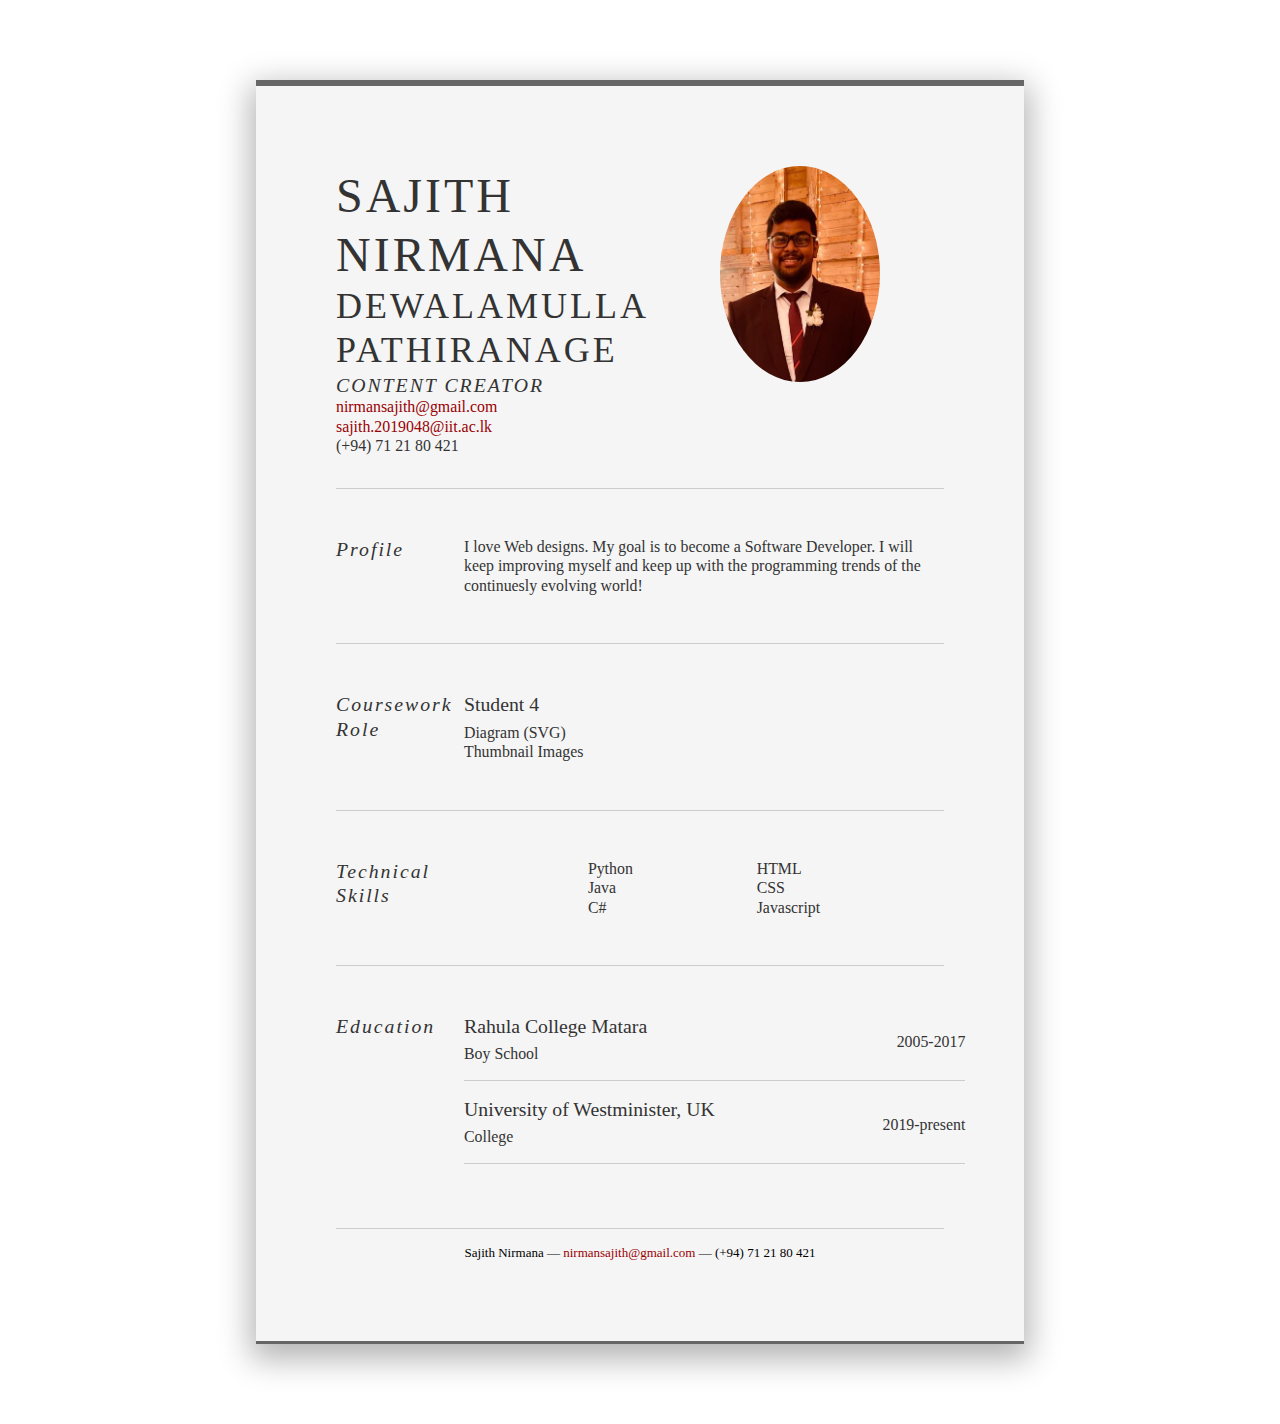
<file: Resume/sajith/index.html>
<!DOCTYPE HTML PUBLIC "-//W3C//DTD HTML 4.01 Transitional//EN"
    "http://www.w3.org/TR/html4/loose.dtd"> 
<html lang="en">
<head>
	<meta charset="UTF-8">
	<meta http-equiv="X-UA-Compatible" content="IE=edge">
	<meta name="viewport" content="width=device-width, initial-scale=1.0">
	<title>Sajith Nirmana | Content Creator</title>

	<link rel="stylesheet" href="styles.css">
</head>
<body>
	<div class="container">
		<div class="headerSection">
			<div class="headerText">
				<h1>
					Sajith Nirmana
					<span>Dewalamulla Pathiranage</span>
				</h1>
				<h2> Content Creator</h2>
			
				<h3><a href="mailto:nirmansajith@gmail.com">nirmansajith@gmail.com</a></h3>
				<h3><a href="mailto:sajith.2019048@iit.ac.lk">sajith.2019048@iit.ac.lk</a></h3>
				<h3>(+94) 71 21 80 421</h3>
			</div>
			<div class="headerImg">
				<img src="../../aboutUs/img/Sajith.JPG" alt="Sajith Nirmana">
			</div>
		</div>

		<div class="subSection">
			<div class="subSectionHeading">
				<h1>Profile</h1>
			</div>

			<div class="subSectionDetails">
				<div class="talent">
					<h3>I love Web designs. My goal is to become a Software Developer.
						I will keep improving myself and keep up with the programming trends of the continuesly evolving world! 
					</h3>
				</div>
			</div>
		</div>

		<div class="subSection">
			<div class="subSectionHeading">
				<h1>Coursework Role</h1>
			</div>

			<div class="subSectionDetails">
				<h2>Student 4</h2>
				<h3>Diagram (SVG)<h3></h3>
				<h3>Thumbnail Images</h3>
			</div>
		</div>

		<div class="subSection">
			<div class="subSectionHeading">
				<h1>Technical Skills</h1>
			</div>

			<div class="subSectionDetails skills">
				<ul>
					<li>Python</li>
					<li>Java</li>
					<li>C#</li>
				</ul>

				<ul>
					<li>HTML</li>
					<li>CSS</li>
					<li>Javascript</li>
				</ul>

			</div>
		</div>

		<div class="subSection">
			<div class="subSectionHeading">
				<h1>Education</h1>
			</div>

			<div class="subSectionDetails">
				<div class="eduSection">
					<h2>Rahula College Matara</h2>
					<h3>Boy School</h3>
					<h4>2005-2017</h4>
				</div>

				<div class="eduSection">
					<h2>University of Westminister, UK</h2>
					<h3>College</h3>
					<h4>2019-present</h4>
				</div>
			</div>
		</div>

		<div id="footer">
			<p>Sajith Nirmana &mdash; <a href="mailto:nirmansajith@gmail.com">nirmansajith@gmail.com</a> &mdash; (+94) 71 21 80 421</p>
		</div>
	</div>
</body>
</html>
</file>
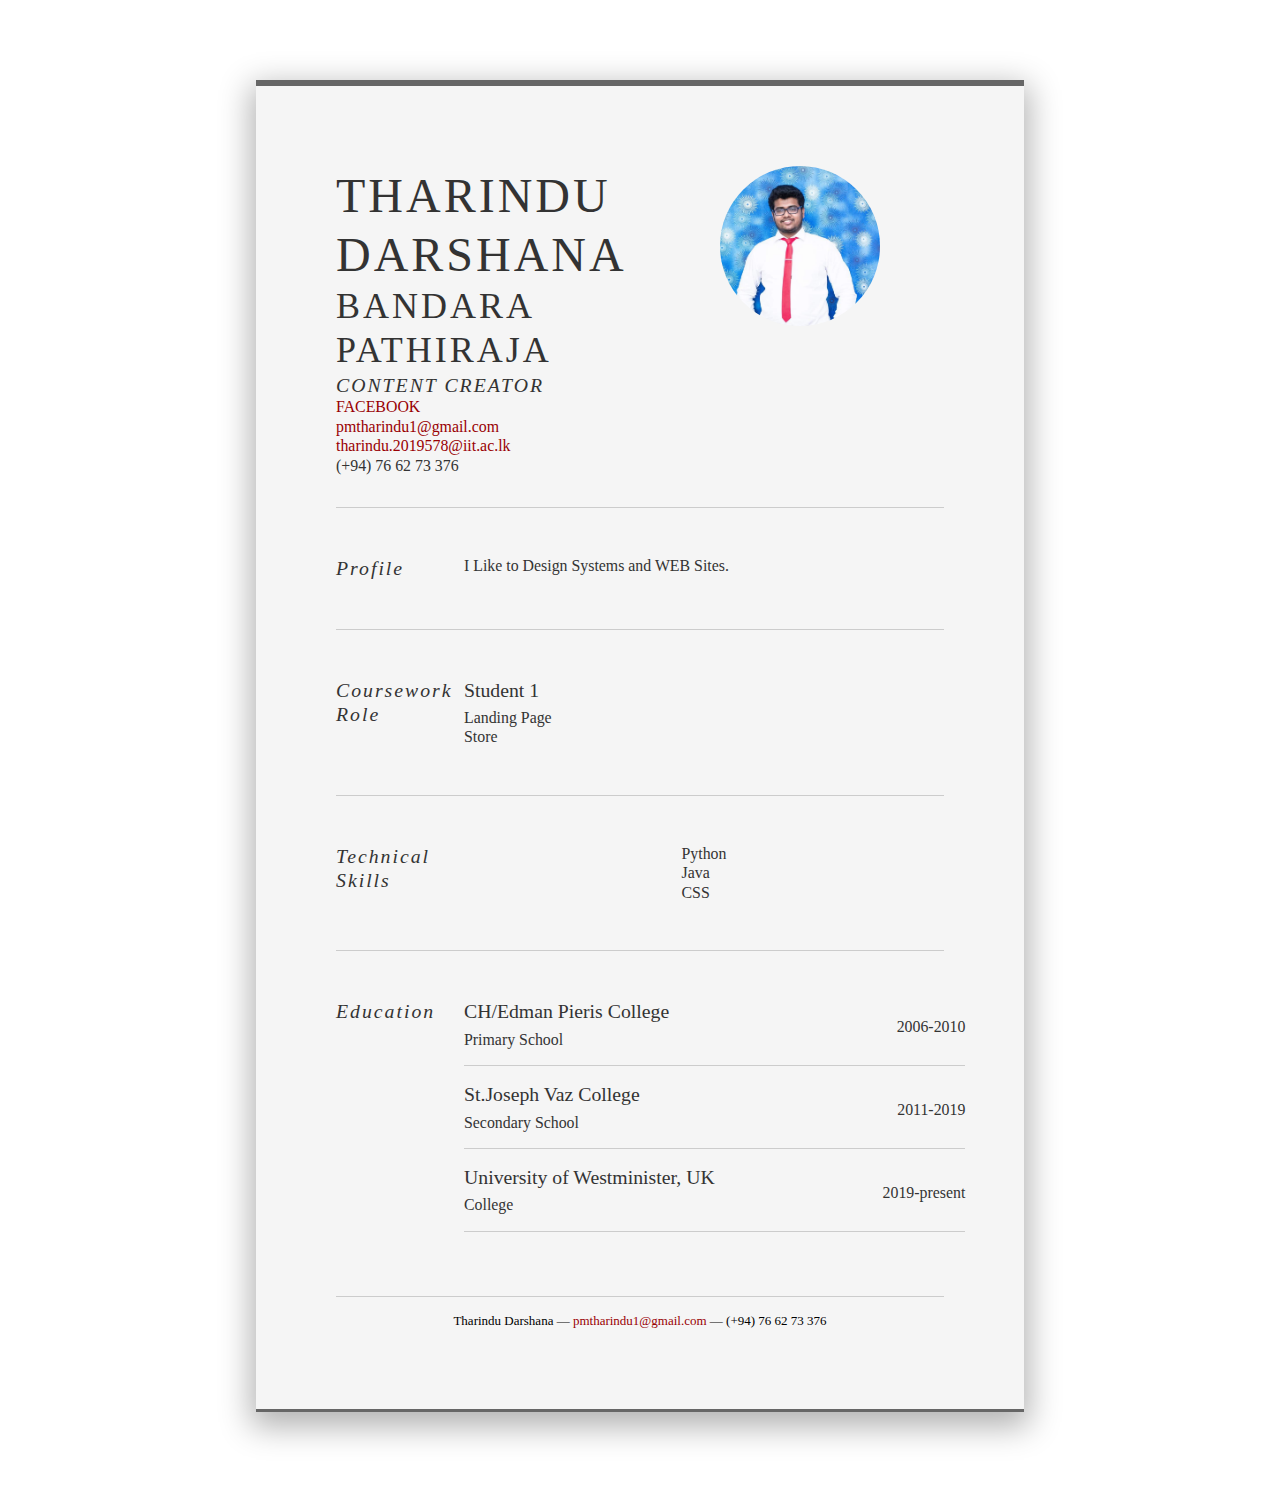
<file: Resume/tharindu/index.html>
<!DOCTYPE HTML PUBLIC "-//W3C//DTD HTML 4.01 Transitional//EN"
    "http://www.w3.org/TR/html4/loose.dtd"> 
<html lang="en">
<head>
	<meta charset="UTF-8">
	<meta http-equiv="X-UA-Compatible" content="IE=edge">
	<meta name="viewport" content="width=device-width, initial-scale=1.0">
	<title>Tharindu Darshana | Content Creator </title>

	<link rel="stylesheet" href="styles.css">
</head>
<body>
	<div class="container">
		<div class="headerSection">
			<div class="headerText">
				<h1>
					Tharindu Darshana
					<span>Bandara Pathiraja</span>
				</h1>
				<h2> Content Creator</h2>
				<h3><a href=https://www.facebook.com/chairmantharindu>FACEBOOK</a></h3>
				<h3><a href="pmtharindu1@gmail.com">pmtharindu1@gmail.com</a></h3>
				<h3><a href="tharindu.2019578@iit.ac.l">tharindu.2019578@iit.ac.lk</a></h3>
				<h3>(+94) 76 62 73 376</h3>
			</div>
			<div class="headerImg">
				<img src="../../aboutUs/img/Tharindu.JPG" alt="Tharindu Darshana">
			</div>
		</div>

		<div class="subSection">
			<div class="subSectionHeading">
				<h1>Profile</h1>
			</div>

			<div class="subSectionDetails">
				<div class="talent">
					<h3>I Like to Design Systems and WEB Sites. 
						 
					</h3>
				</div>
			</div>
		</div>

		<div class="subSection">
			<div class="subSectionHeading">
				<h1>Coursework Role</h1>
			</div>

			<div class="subSectionDetails">
				<h2>Student 1</h2>
				<h3>Landing Page<h3></h3>
				<h3>Store</h3>
			
			</div>
		</div>

		<div class="subSection">
			<div class="subSectionHeading">
				<h1>Technical Skills</h1>
			</div>

			<div class="subSectionDetails skills">
				<ul>
					<li>Python</li>
					<li>Java</li>
					<li>CSS</li>
				</ul>

			</div>
		</div>

		<div class="subSection">
			<div class="subSectionHeading">
				<h1>Education</h1>
			</div>

			<div class="subSectionDetails">
				<div class="eduSection">
					<h2>CH/Edman Pieris College</h2>
					<h3>Primary School</h3>
					<h4>2006-2010</h4>
				</div>
				
				<div class="eduSection">
					<h2>St.Joseph Vaz College</h2>
					<h3>Secondary School</h3>
					<h4>2011-2019</h4>
				</div>

				<div class="eduSection">
					<h2>University of Westminister, UK</h2>
					<h3>College</h3>
					<h4>2019-present</h4>
				</div>
			</div>
		</div>

		<div id="footer">
			<p>Tharindu Darshana &mdash; <a href="pmtharindu1@gmail.com">pmtharindu1@gmail.com</a> &mdash; (+94) 76 62 73 376</p>
		</div>
	</div>
</body>
</html>
</file>
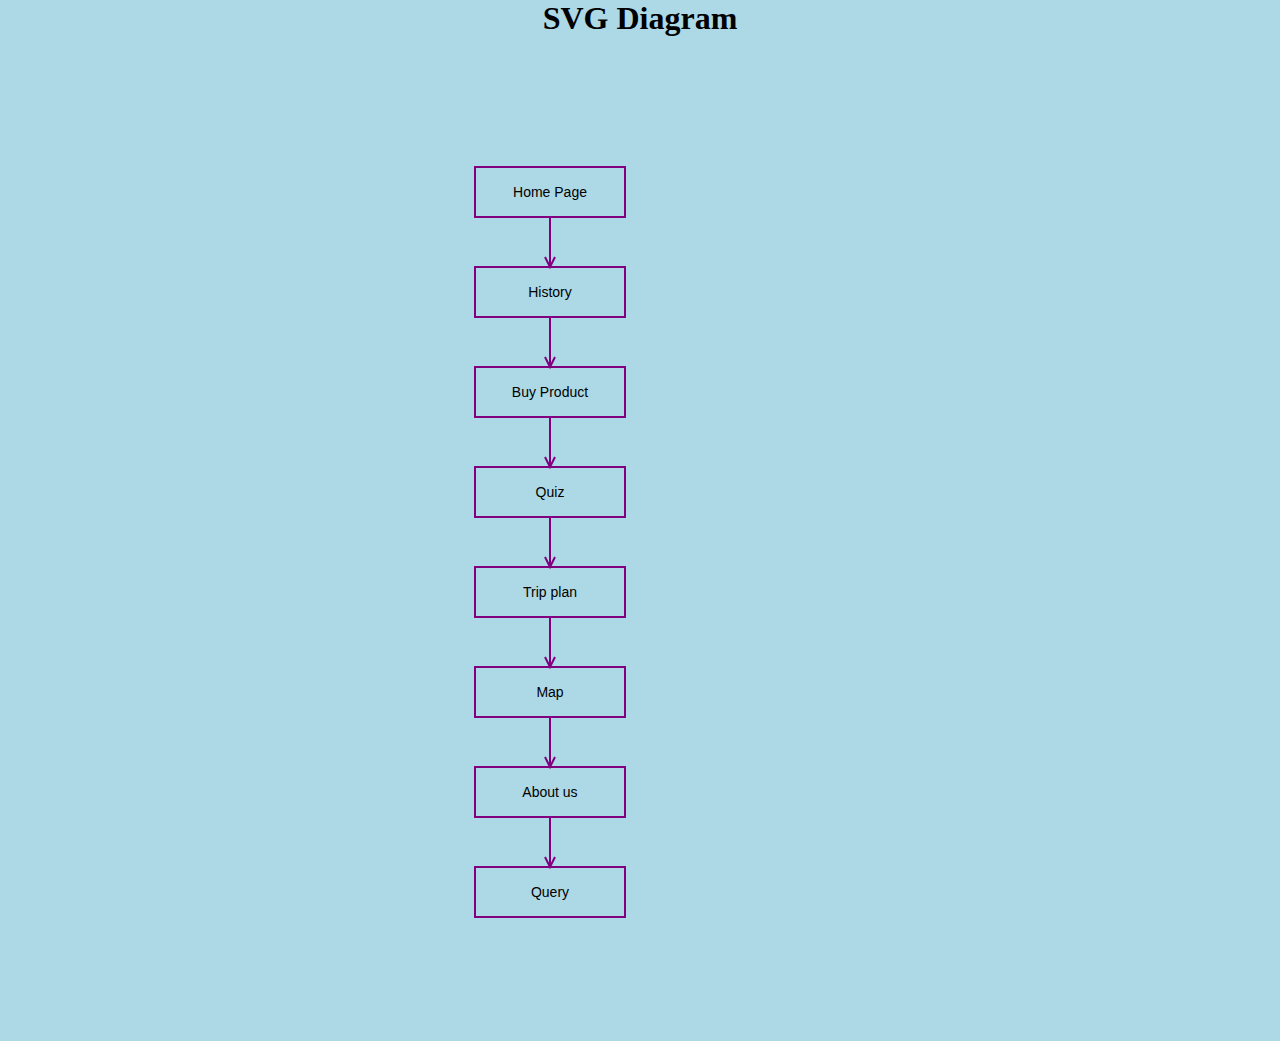
<file: Group H1.html>
<!doctype html>
	<html>
		<head>
			<title>SVG</title>
			
			<style>
			*{
				margin:0;
				padding:0;
				box-sizing: border-box;
			}

			.wrapper{
				background-color: lightblue;
			}

			#svgJS rect{
				cursor: pointer;
			}

			#svgJS g:hover polyline,
			#svgJS g:hover line {
				fill: none;
				stroke-width: 2;
				stroke: black;
			}

			#svgJS g:hover g text,
			#svgJS g:hover text {
				font-weight: bold;
			}

			#svgJS g:hover polygon,
			#svgJS g:hover rect,
			#svgJS g:focus polygon,
			#svgJS g:focus rect {
				fill: hsla(24, 20%, 50%,.3);
				stroke: black;
				stroke-width: 2;
			}
		
			div {text-align: center;}

			</style>
		</head>
		<body>
			
		<div class="wrapper">
			<h1>SVG Diagram</h1>
			<svg id="svgJS" height="1000" width="360">
			<g id="groupId1">
				<rect x="15" y="130" height="50" width="150" stroke="purple" fill="none" stroke-width="2" />
				<text fill="#000" font-size="14" x="90" y="160" font-family="Arial" text-anchor="middle">Home Page</text>
			</g>
			<g id="groupId2" >
				<line id="shapeId2" stroke="purple" stroke-width="2" x1="90" y1="180" x2="90" y2="230"></line>
				<polyline points="95, 220 90, 230 85, 220" stroke="purple" stroke-width="2" fill="none" />
			</g>
			<g id="groupId3" >
				<rect x="15" y="230" height="50" width="150" stroke="purple" fill="none" stroke-width="2" />
			<text fill="#000" font-size="14" x="90" y="260" font-family="Arial" text-anchor="middle">History</text>
			</g>
			<g id="groupId4" >
				<line id="shapeId4" stroke="purple" stroke-width="2" x1="90" y1="280" x2="90" y2="330"></line>
				<polyline points="95, 320 90, 330 85, 320" stroke="purple" stroke-width="2" fill="none" />
			</g>
			<g id="groupId5" >
				<rect x="15" y="330" height="50" width="150" stroke="purple" fill="none" stroke-width="2" />
			<text fill="#000" font-size="14" x="90" y="360" font-family="Arial" text-anchor="middle">Buy Product</text>
			</g>
			<g id="groupId6" >
				<line id="shapeId6" stroke="purple" stroke-width="2" x1="90" y1="380" x2="90" y2="430"></line>
				<polyline points="95, 420 90, 430 85, 420" stroke="purple" stroke-width="2" fill="none" />
			</g>
			<g id="groupId7" >
				<rect x="15" y="430" height="50" width="150" stroke="purple" fill="none" stroke-width="2" />
			<text fill="#000" font-size="14" x="90" y="460" font-family="Arial" text-anchor="middle">Quiz</text>
			</g>
			<g id="groupId8" >
				<line id="shapeId8" stroke="purple" stroke-width="2" x1="90" y1="480" x2="90" y2="530"></line>
				<polyline points="95, 520 90, 530 85, 520" stroke="purple" stroke-width="2" fill="none" />
			</g>
			<g id="groupId9" >
				<rect x="15" y="530" height="50" width="150" stroke="purple" fill="none" stroke-width="2" />
			<text fill="#000" font-size="14" x="90" y="560" font-family="Arial" text-anchor="middle">Trip plan</text>
			</g>
			<g id="groupId10" >
				<line id="shapeId10" stroke="purple" stroke-width="2" x1="90" y1="580" x2="90" y2="630"></line>
				<polyline points="95, 620 90, 630 85, 620" stroke="purple" stroke-width="2" fill="none" />
			</g>
			<g id="groupId11" >
				<rect x="15" y="630" height="50" width="150" stroke="purple" fill="none" stroke-width="2" />
			<text fill="#000" font-size="14" x="90" y="660" font-family="Arial" text-anchor="middle">Map</text>
			</g>
			<g id="groupId12" >
				<line id="shapeId12" stroke="purple" stroke-width="2" x1="90" y1="680" x2="90" y2="730"></line>
				<polyline points="95, 720 90, 730 85, 720" stroke="purple" stroke-width="2" fill="none" />
			</g>
			<g id="groupId13" >
				<rect x="15" y="730" height="50" width="150" stroke="purple" fill="none" stroke-width="2" />
			<text fill="#000" font-size="14" x="90" y="760" font-family="Arial" text-anchor="middle">About us</text>
			</g>
			<g id="groupId14" >
				<line id="shapeId14" stroke="purple" stroke-width="2" x1="90" y1="780" x2="90" y2="830"></line>
				<polyline points="95, 820 90, 830 85, 820" stroke="purple" stroke-width="2" fill="none" />
			</g>
			<g id="groupId15" >
				<rect x="15" y="830" height="50" width="150" stroke="purple" fill="none" stroke-width="2" />
			<text fill="#000" font-size="14" x="90" y="860" font-family="Arial" text-anchor="middle">Query</text>
			</g>
			
			</svg>
		</div>
			<script>
				document.getElementById("groupId1").
				addEventListener("click", function() {
					document.location.href="homepage.html";
			});
			document.getElementById("groupId3").
				addEventListener("click", function() {
					document.location.href="https://en.wikipedia.org/wiki/History_of_Sri_Lanka";
			});
			document.getElementById("groupId5").
				addEventListener("click", function() {
					document.location.href="/Store/backpacks.html";
			});
			document.getElementById("groupId7").
				addEventListener("click", function() {
					document.location.href="/quiz/index.html";
			});
			document.getElementById("groupId9").
				addEventListener("click", function() {
					document.location.href="/tripPlan/index.html";
			});
			document.getElementById("groupId11").
				addEventListener("click", function() {
					document.location.href="https://www.google.com/maps/place/Sri+Lanka/@7.9891315,80.4602138,8.56z/data=!4m5!3m4!1s0x3ae2593cf65a1e9d:0xe13da4b400e2d38c!8m2!3d7.873054!4d80.771797";
			});
			document.getElementById("groupId13").
				addEventListener("click", function() {
					document.location.href="/aboutUs/index.html";
			});
			document.getElementById("groupId15").
				addEventListener("click", function() {
					document.location.href="/query form/queryform.html";
			});
			</script>

		</body>
		
	</html>
</file>
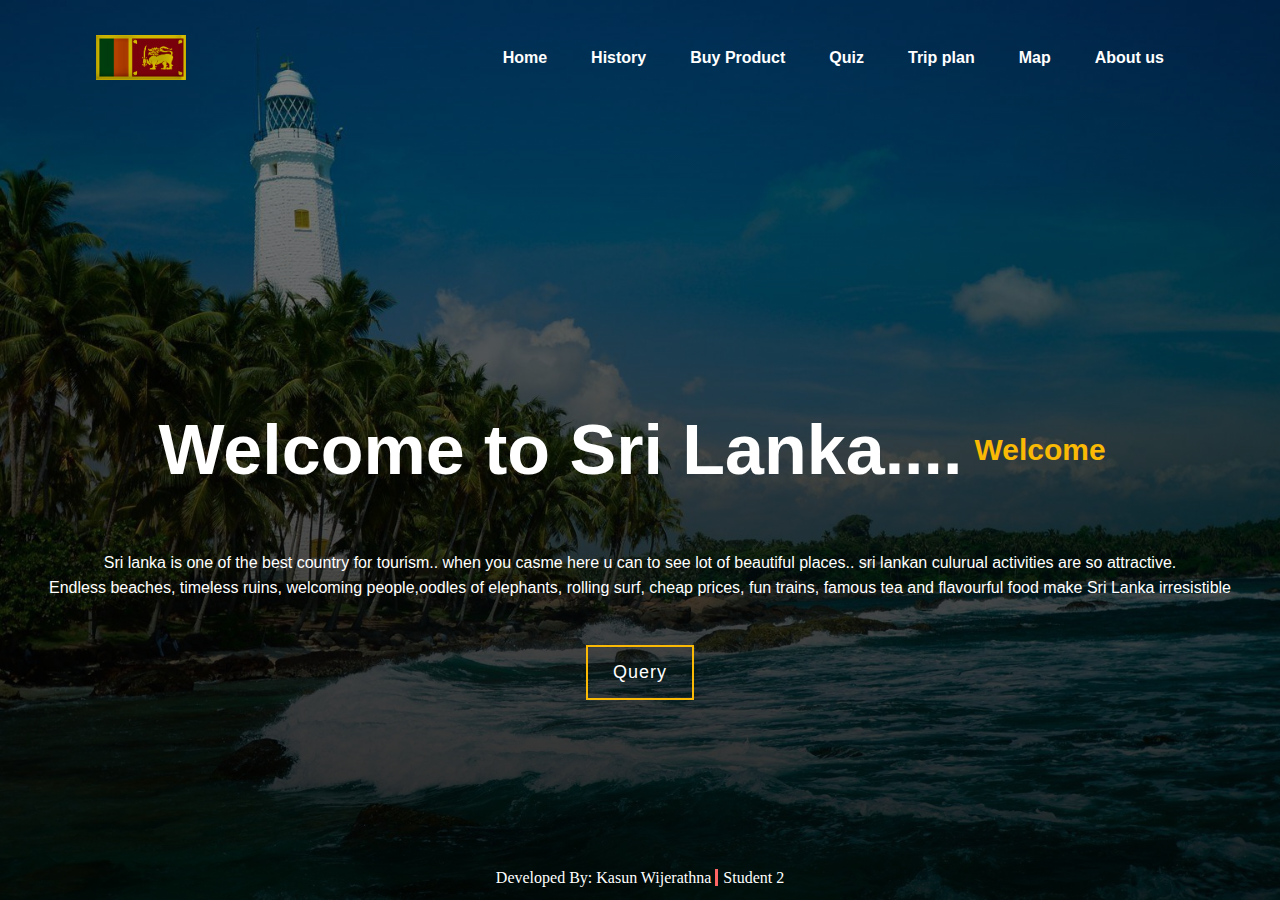
<file: homepage.html>
<!DOCTYPE html>
<html>
<head>
	<meta charset="utf-8">
	<meta name="viewport" content="width=device-width, initial-scale=1.0">
	<title>Tourism Website</title>
	<link rel="stylesheet" href="main.css">	
</head>

<body>
	<div class="banner">
		<div class="navbar">
			<img src="Images/logomainn.png" class="logo">
			<ul><b>
				<li><a href="/homepage.html">Home</a></li>
				<li><a href="https://en.wikipedia.org/wiki/History_of_Sri_Lanka">History</a></li>
				<li><a href="Store/backpacks.html">Buy Product</a></li>
				<li><a href="quiz/index.html">Quiz</a></li>
				<li><a href="tripPlan/index.html">Trip plan</a></li>
				<li><a href="https://www.google.com/maps/place/Sri+Lanka/@7.9891315,80.4602138,8.56z/data=!4m5!3m4!1s0x3ae2593cf65a1e9d:0xe13da4b400e2d38c!8m2!3d7.873054!4d80.771797">Map</a></li>
				<li><a href="aboutUs/index.html">About us</a></li>
			</b></ul>
		</div>
	
	<div class="content">
		<div class="title">
			Welcome to Sri Lanka....
			<div class="slider">
				<div>ආයු‌‌බෝවන්</div>
				<div>Welcome</div>
				<div>வணக்கம் </div>
			</div>
		</div>
		<p><Br><Br>Sri lanka is one of the best country for tourism..
		when you casme here u can to see lot of beautiful places..
		sri lankan culurual activities are so attractive.<Br>Endless beaches, timeless ruins, welcoming people,oodles of elephants, 
		rolling surf, cheap prices, fun trains, famous tea and flavourful food make Sri Lanka irresistible<Br><Br></p>
		<a href="query form/queryform.html"><button type="button"><p>Query</p></button></a>
	</div>
		
	<div class="footer">
		<div class="pageEditor">
			Developed By: <a href="Resume/kasun/index.html">Kasun Wijerathna <span>Student 2</span></a>
		</div>
    </div>
	</div>
	
</body>

</html>
</file>
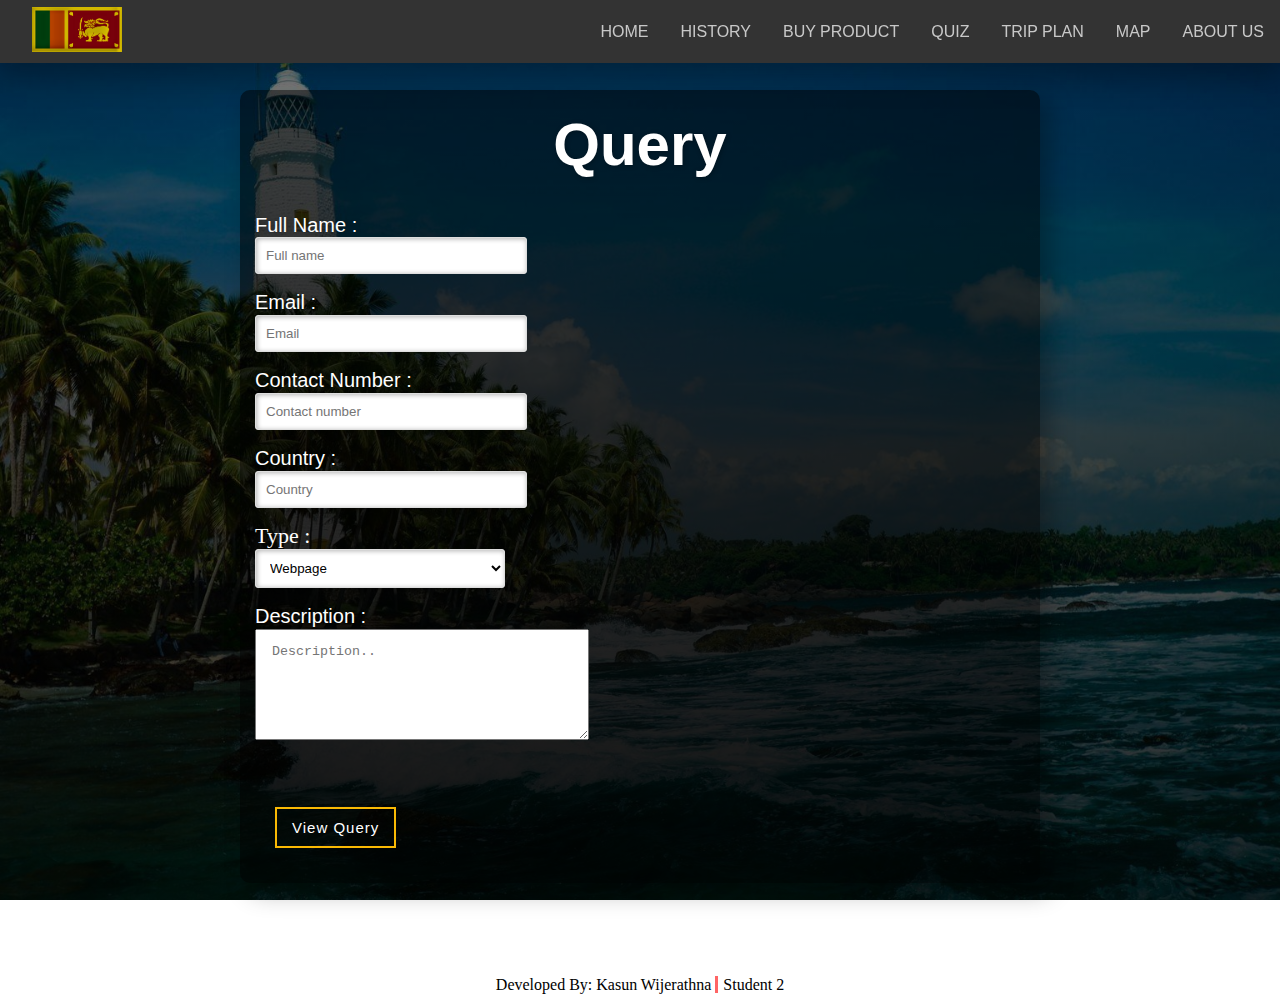
<file: query form/queryform.html>
<!DOCTYPE html>
<html lang="en">
<html>
<head>
	<meta charset="UTF-8">
	<meta http-equiv="X-UA-Compatible" content="IE=edge">
	<title>query form</title>
	<link rel="stylesheet" href="query.css">
    <link rel="stylesheet" href="../Navbar/navbar.css">

	<meta name="viewport" content="width=device-width, initial-scale=1.0">
</head>

<body>
	<nav class="navbar">
        <div class="navbar-brand">
            <img src="../Images/logomainn.png" class="logo">
        </div>
        <ul class="nav-list">
			<li class="nav-item"><a class="nav-link" href="../homepage.html">Home</a></li>
			<li class="nav-item"><a class="nav-link" href="../Group H1.html">History</a></li>
			<li class="nav-item"><a class="nav-link" href="../Store/backpacks.html">Buy Product</a></li>
			<li class="nav-item"><a class="nav-link" href="../quiz/index.html">Quiz</a></li>
			<li class="nav-item"><a class="nav-link" href="../tripPlan/index.html">Trip plan</a></li>
			<li class="nav-item"><a class="nav-link" href="https://www.google.com/maps/place/Sri+Lanka/@7.9891315,80.4602138,8.56z/data=!4m5!3m4!1s0x3ae2593cf65a1e9d:0xe13da4b400e2d38c!8m2!3d7.873054!4d80.771797">Map</a></li>
			<li class="nav-item"><a class="nav-link" href="../aboutUs/index.html">About us</a></li>
		</ul>
            
        <div class="menu-toggle">
            <div class="hamburger">
        </div>
    </nav>

	<div class="main">
	<div class="register">
			<h2><b> Query</b></h2>
		
	<form name="myForm" id="f1">
	
	<table cellspacing="15" align="center">
		
		<tr><td><label><p>Full Name : </label><br><input type="text" id="name" name="fname" placeholder="Full name"> </p></td></tr>
	
		<tr><td><label>Email : </label><br><input type="text" id="name" name="email" placeholder="Email"></td></tr>
					
		<tr><td><label>Contact Number : </label><br><input type="text" id="name" name="contactno" placeholder="Contact number"></td></tr>
	
		<tr><td><label>Country : </label><br><input type="text" id="name" name="country" placeholder="Country"></td></tr>
		
		<tr><td>Type : <br><select name="select" id="a">
				<option value="Webpage">Webpage</option>
				<option value="Buy product">Buy product</option>
				<option value="Places we recommended to go.">Places we recommended to go.</option>
				<option value="Quiz">Quiz </option>
				<option value="Other">Other </option>
				</select></tr></td>
		
		<tr><td><label>Description : </label><br>
		<textarea name="comment" id="name" placeholder="Description.."></textarea>
		<br><br></td></tr>
					
		<tr><td><input type="button" name="submit" id="submitButton" value="View Query"></button></td></tr>
	</table>		
	</form>
	</div><!--end register-->
	</div><!--end main-->

			<div id="div">
				<p id="fulname"></p>
				<p id="emai"></p>
				<p id="cont"></p>
				<p id="countr"></p>
				<p id="typ"></p>
				<p id="desc"></p>
				
				<button type="button" name="submit" id="edit" onclick="edit()">Edit</button>
				<button type="button" name="submit" id="send" onclick="send()">Send</button>
			</div>	
	
		<script src="query.js"></script>
		<script src="../Navbar/navbarScript.js"></script>

	<div class="footer">
		<div class="pageEditor">
			Developed By: <a href="../Resume/kasun/index.html">Kasun Wijerathna <span>Student 2</span></a>
		</div>
	</div>
</body>
</html>
</file>
<file: Store/css/index.css>
* {
  padding: 0;
  margin: 0;
  font-family: impact;
}

body {
  /* background-image:url(post22.jpg); */
  background-repeat: no-repeat;
  background-size: 100%;
}

.bac {
  background-color: rgba(0, 0, 0, 0.8);
  margin-top: 5px;
  padding: 8px;
  border-radius: 10px;
}

.container {
  text-align: center;
  position: absolute;
  top: 50%;
  left: 50%;
  transform: translate(-50%, -50%);
  width: 100%;
}

.container span {
  text-transform: uppercase;
  display: block;
}

.text1 {
  color: #ffffff;
  font-size: 80px;
  font-weight: 700;
  letter-spacing: 8px;
  margin-bottom: 20px;
  position: relative;
  animation: text 2s 1;
}

.text2 {
  font-size: 30px;
  color: blue;
}

.student {
  font-size: 25px;
  color: #ffffff;
  font-family: impact;
}

.text2,
.student {
  animation: change 1.5s step-end both;
}

@keyframes change {
  from {
    color: lightblue;
  }
  to {
    color: #ffffff;
  }
}

@keyframes text {
  0% {
    color: #0d3f91;
    margin-bottom: -40px;
  }
  30% {
    letter-spacing: 25px;
    margin-bottom: -80px;
  }
  85% {
    letter-spacing: 8px;
    margin-bottom: -40px;
  }
}
</file>
<file: Navbar/navbar.css>
.navbar {
  display: flex;
  justify-content: space-between;
  align-items: center;
  height: 7vh;
  background-color: #333;
  box-shadow: 0px 10px 30px 5px rgba(0, 0, 0, 0.3);
  position: fixed;
  top: 0;
  width: 100%;
  z-index: 999999;
}
.navbar-brand .logo {
  height: 5vh;
  margin-left: 2rem;
}
.nav-list {
  list-style: none;
  position: fixed;
  top: 0;
  left: 0;
  width: 80%;
  height: 100vh;
  background-color: #222222;
  padding: 4.4rem;
  display: flex;
  flex-direction: column;
  justify-content: space-around;
  z-index: 1250;
  text-transform: uppercase;
  transform: translateX(-100%);
  transition: transform 0.5s ease-in-out;
}

.nav-link {
  text-decoration: none;
  text-transform: uppercase;
  font-family: "Roboto Condensed", sans-serif;
  color: #c8c8c8;
  position: relative;
  font-size: 1rem;
}

.nav-link:hover {
  color: #fff;
}

.nav-link::after {
  content: "";
  position: absolute;
  width: 100%;
  height: 2px;
  top: 1em;
  left: 0;
  background-color: #f9b904;
  visibility: hidden;
  -webkit-transition: all 0.3s ease-in-out 0s;
  -moz-transition: all 0.3s ease-in-out 0s;
  -o-transition: all 0.3s ease-in-out 0s;
  transition: all 0.3s ease-in-out 0s;
  -webkit-transform: scaleX(0);
  -moz-transform: scaleX(0);
  -o-transform: scaleX(0);
  transform: scaleX(0);
}

.nav-link:hover::after {
  visibility: visible;
  -webkit-transform: scaleX(1);
  transform: scaleX(1);
}

.active::after {
  visibility: visible;
  -webkit-transform: scaleX(1);
  transform: scaleX(1);
}

.active {
  color: #fff;
}

.open .nav-list {
  transform: translateX(0);
}

.menu-toggle {
  position: relative;
  display: flex;
  flex-direction: column;
  justify-content: center;
  align-items: center;
  width: 3.2rem;
  height: 3.2rem;
  cursor: pointer;
  transition: all 0.5s ease-in-out;
}
.hamburger {
  width: 1rem;
  height: 3px;
  background-color: #ffffff;
  border-radius: 2px;
  border: none;
  transition: all 0.7s ease-out;
}
.hamburger::before,
.hamburger::after {
  content: "";
  position: absolute;
  width: 1rem;
  height: 3px;
  background-color: #ffffff;
  border-radius: 2px;
  border: none;
}
.hamburger::before {
  transform: translateY(-8px);
}
.hamburger::after {
  transform: translateY(8px);
}

.open .hamburger {
  background: transparent;
}
.open .hamburger::before {
  transform-origin: (0, 0);
  transform: rotate(45deg);
}
.open .hamburger::after {
  transform-origin: (0, 0);
  transform: rotate(-45deg);
}

@media screen and (min-width: 768px) {
  .nav-list {
    position: initial;
    width: initial;
    height: initial;
    background-color: transparent;
    padding: 0;
    justify-content: space-between;
    flex-direction: row;
    transform: initial;
    transition: initial;
    margin-right: 1rem;
  }
  .nav-link {
    margin-left: 2rem;
    transition: all 0.1s;
  }
  .menu-toggle {
    display: none;
  }
}
</file>
<file: aboutUs/styles.css>
@import url("https://fonts.googleapis.com/css2?family=Lato&display=swap");

* {
  padding: 0;
  margin: 0;
  box-sizing: border-box;
}

body {
  font-family: "Lato", sans-serif;
  overflow-x: hidden;
}

.container {
  margin-top: 7vh;
  overflow: hidden;
}

.mainSection {
  background-color: rgb(255, 255, 255);
  height: 85vh;
  display: flex;
  justify-content: space-around;
  align-items: center;
}

.freePik {
  height: 25rem;
  margin-right: 9rem;
}

.mainText {
  margin-left: 5rem;
}

.nameList {
  margin-left: 5rem;
  margin-top: 2rem;
}
.nameList li span {
  border-left: 2px solid #333;
  padding-left: 1rem;
  margin-left: 1rem;
}
.mainText h1 {
  margin-bottom: 3rem;
}

#aboutUs {
  width: 100vw;
  height: 100vh;
  display: flex;
  align-items: center;
  justify-content: space-around;
}

/* Footer Styles */
.footer {
  width: 100vw;
  height: 5vh;
  background: #fff;
  display: flex;
  justify-content: space-evenly;
  align-items: center;
}
.pageEditor a,
.pageEditor a:visited {
  text-decoration: none;
  color: rgb(0, 0, 0);
  transition: all 1s ease;
}

.pageEditor a:hover {
  color: #ff6565;
}

.pageEditor a span {
  border-left: 3px solid #ff6565;
  padding-left: 5px;
}

@media only screen and (max-width: 768px) {
  .mainSection {
    height: auto;
    flex-direction: column-reverse;
  }

  .freePik {
    height: auto;
    width: 15rem;
    margin: 0;
  }

  .mainText {
    margin-left: 1rem;
  }
  .mainText h1 {
    font-size: 1.6rem;
    text-align: center;
  }

  #aboutUs {
    width: 100vw;
    height: auto;
    flex-direction: column;
  }
}
</file>
<file: aboutUs/button.css>
.buttons {
  display: flex;
  flex-direction: row;
  text-align: center;
  width: 100%;
  height: 100%;
  margin: 0 0 0 6rem;
  /*   padding: 2em 0em; */
}

.containerBtn {
  display: flex;
  text-align: center;
  background-color: #fff;
  padding: 40px 0px;
  width: 240px;
}

.btn {
  letter-spacing: 0.1em;
  cursor: pointer;
  font-size: 14px;
  font-weight: 400;
  line-height: 2rem;
  max-width: 12rem;
  position: relative;
  text-decoration: none;
  text-transform: uppercase;
  width: 100%;
}
.btn:hover {
  text-decoration: none;
}

/*btn_background*/
.effect01 {
  color: #fff;
  border: 4px solid #000;
  box-shadow: 0px 0px 0px 1px #000 inset;
  background-color: #000;
  overflow: hidden;
  position: relative;
  transition: all 0.3s ease-in-out;
}
.effect01:hover {
  border: 4px solid #666;
  background-color: #fff;
  box-shadow: 0px 0px 0px 4px #eee inset;
}

/*btn_text*/
.effect01 span {
  transition: all 0.2s ease-out;
  z-index: 2;
}
.effect01:hover span {
  letter-spacing: 0.13em;
  color: #333;
}

/*highlight*/
.effect01:after {
  background: #fff;
  border: 0px solid #000;
  content: "";
  height: 155px;
  left: -75px;
  opacity: 0.8;
  position: absolute;
  top: -50px;
  -webkit-transform: rotate(35deg);
  transform: rotate(35deg);
  width: 50px;
  transition: all 1s cubic-bezier(0.075, 0.82, 0.165, 1); /*easeOutCirc*/
  z-index: 1;
}
.effect01:hover:after {
  background: #fff;
  border: 20px solid #000;
  opacity: 0;
  left: 120%;
  -webkit-transform: rotate(40deg);
  transform: rotate(40deg);
}
</file>
<file: aboutUs/cards.css>
@import url("https://fonts.googleapis.com/css?family=Raleway:400,200");

.cards {
  position: relative;
  height: 100vh;
  width: 100%;
}

.transition {
  transition: 0.3s cubic-bezier(0.3, 0, 0, 1.3);
}

.card {
  background-color: #fff;
  box-shadow: 0px 0px 10px 2px rgba(0, 0, 0, 0.3);
  -webkit-box-shadow: 0px 0px 10px 2px rgba(0, 0, 0, 0.3);
  -moz-box-shadow: 0px 0px 10px 2px rgba(0, 0, 0, 0.3);
  height: 300px;
  margin: auto;
  overflow: hidden;
  position: absolute;
  top: 0;
  bottom: 0;
  right: 0;
  left: 0;
  width: 300px;
}
.card:hover {
  height: 450px;
  width: 300px;
}
.card:hover .cta-container {
  display: inline;
  margin-top: 380px;
}
.card:hover .card_circle {
  border-radius: 0;
  margin-top: -2rem;
}
.card:hover h2 {
  color: rgb(22, 22, 22);
  margin-top: 100px;
  padding: 5px;
  font-weight: 200;
  background-color: #3489f75b;
}
.card:hover h2 small {
  color: #fff;
}

.card:hover .card_circle img {
  filter: brightness(100%);
}

.card:hover .cardDetails {
  margin-top: 300px;
  color: rgba(0, 0, 0, 0.979);
  margin-left: 2rem;
}
.card_circle {
  background-color: #3487f7;
  background-size: contain;
  position: absolute;
}

.card_circle img {
  height: 19rem;
  width: 19rem;
  filter: brightness(50%);
  background-size: cover;
  object-fit: cover;
}

.cards h2 {
  color: #ffffff;
  font-family: "Raleway", sans-serif;
  font-size: 24px;
  font-weight: 200;
  margin-top: 150px;
  position: absolute;
  text-align: center;
  width: 100%;
  z-index: 9999;
  transition: all 0.2s ease-out;
  background: #3487f7;
  padding: 5px;
}
.cardDetails {
  color: rgba(0, 0, 0, 0);
  font-family: "Raleway", sans-serif;
  font-size: 100%;
  font-weight: normal;
  margin-top: 200px;
  position: absolute;
  z-index: 9999;
}
.cta-container {
  display: none;
  margin-top: 320px;
  position: absolute;
  text-align: center;
  width: 100%;
  z-index: 9999;
}
.cta {
  -moz-border-radius: 2px;
  -moz-transition: 0.2s ease-out;
  -ms-transition: 0.2s ease-out;
  -o-transition: 0.2s ease-out;
  -webkit-border-radius: 2px;
  -webkit-transition: 0.2s ease-out;
  background-clip: padding-box;
  border: 2px solid #3487f7;
  border-radius: 2px;
  color: #3487f7;
  display: inline-block;
  font-family: "Raleway", sans-serif;
  font-size: 17px;
  font-weight: 400;
  height: 36px;
  letter-spacing: 0.5px;
  line-height: 36px;
  margin-top: 20px;
  margin-bottom: 15px;
  padding: 0 2rem;
  text-decoration: none;
  text-transform: uppercase;
  transition: 0.2s ease-out;
}
.cta:hover {
  background-color: #3487f7;
  box-shadow: 0 8px 17px 0 rgba(0, 0, 0, 0.2), 0 6px 20px 0 rgba(0, 0, 0, 0.19);
  color: #fff;
  -moz-box-shadow: 0 8px 17px 0 rgba(0, 0, 0, 0.2),
    0 6px 20px 0 rgba(0, 0, 0, 0.19);
  -webkit-box-shadow: 0 8px 17px 0 rgba(0, 0, 0, 0.2),
    0 6px 20px 0 rgba(0, 0, 0, 0.19);
}
</file>
<file: quiz/style.css>
@import url("https://fonts.googleapis.com/css2?family=Rubik&display=swap");

* {
  padding: 0;
  margin: 0;
  box-sizing: border-box;
}

body {
  background-image: linear-gradient(124deg, #a9c9ff 0%, #ffbbec 100%);
  height: 100vh;
  width: 100vw;
  overflow: hidden;
  position: relative;
}

.container {
  z-index: 10;
  display: flex;
  justify-content: center;
  align-items: center;
  height: 100vh;
  width: 100vw;
}

.svg-background {
  z-index: 1;
}

.top-left-svg {
  fill: #a9c9ff;
  transition: all 1s ease-in-out;
}

.quiz-container {
  background-image: linear-gradient(62deg, #fff7f4 0%, #dedede 100%);
  min-height: 75vh;
  min-width: 75vw;
  width: 80%;
  border-radius: 1rem;
  box-shadow: 0px 10px 30px -5px rgba(0, 0, 0, 0.3);

  font-family: "Rubik", sans-serif;
  overflow-y: scroll;
  -ms-overflow-style: none; /* IE and Edge */
  scrollbar-width: none;
}

.quiz-container::-webkit-scrollbar {
  display: none;
}

.heading {
  height: 75vh;
  display: flex;
  justify-content: center;
  flex-direction: column;
  align-items: center;
}

.timerDiv {
  position: absolute;
  z-index: 10;
  left: 10%;
  top: auto;
  bottom: auto;
  border-radius: 0.5rem;
  padding: 0.5rem;
  box-shadow: 0px 10px 30px 5px rgba(0, 0, 0, 0.3);
}

.summary {
  margin-top: 3rem;
  font-weight: lighter;
}
.navbar {
  position: absolute;
  top: 0;
  left: 0;
  width: 100vw;
}

/* Footer Styles */
.footer {
  position: absolute;
  bottom: 0;
  left: 0;
  width: 100vw;
  height: 5vh;
  background: #fff;
  display: flex;
  justify-content: space-evenly;
  align-items: center;
}
.pageEditor a,
.pageEditor a:visited {
  text-decoration: none;
  color: rgb(0, 0, 0);
  transition: all 1s ease;
}

.pageEditor a:hover {
  color: #ff6565;
}

.pageEditor a span {
  border-left: 3px solid #ff6565;
  padding-left: 5px;
}

/* Mobile responsive */
@media only screen and (max-width: 768px) {
  h1 {
    font-size: 1rem;
    text-align: center;
  }
  h2 {
    font-size: 1rem;
  }

  h3 {
    font-size: 0.7rem;
    width: 60vw;
  }

  .answers {
    display: flex;
    flex-direction: column;
    justify-content: center;
  }

  .timerDiv {
    top: 15%;
    left: auto;
    right: auto;
    border-radius: 0.5rem;
    background-color: #fff7f4;
  }
}
</file>
<file: quiz/button.css>
*::before,
*::after {
  box-sizing: border-box;
}

button {
  position: relative;
  display: inline-block;
  cursor: pointer;
  outline: none;
  border: 0;
  vertical-align: middle;
  text-decoration: none;
  background: transparent;
  padding: 0;
  font-size: inherit;
  font-family: inherit;
  margin: 10px;
}

button.check-quiz,
button.start-quiz {
  width: 12rem;
  height: auto;
}

button.check-quiz {
  padding-bottom: 3rem;
}

button.check-quiz .circle,
button.start-quiz .circle {
  transition: all 0.45s cubic-bezier(0.65, 0, 0.076, 1);
  position: relative;
  display: block;
  margin: 0;
  width: 3rem;
  height: 3rem;
  background: #282936;
  border-radius: 1.625rem;
}
button.check-quiz .circle .icon,
button.start-quiz .circle .icon {
  transition: all 0.45s cubic-bezier(0.65, 0, 0.076, 1);
  position: absolute;
  top: 0;
  bottom: 0;
  margin: auto;
  background: #fff;
}
button.check-quiz .circle .icon.arrow,
button.start-quiz .circle .icon.arrow {
  transition: all 0.45s cubic-bezier(0.65, 0, 0.076, 1);
  left: 0.625rem;
  width: 1.125rem;
  height: 0.125rem;
  background: none;
}
button.check-quiz .circle .icon.arrow::before,
button.start-quiz .circle .icon.arrow::before {
  position: absolute;
  content: "";
  top: -0.25rem;
  right: 0.0625rem;
  width: 0.625rem;
  height: 0.625rem;
  border-top: 0.125rem solid #fff;
  border-right: 0.125rem solid #fff;
  transform: rotate(45deg);
}
button.check-quiz .button-text,
button.start-quiz .button-text {
  transition: all 0.45s cubic-bezier(0.65, 0, 0.076, 1);
  position: absolute;
  top: 0;
  left: 0;
  right: 0;
  bottom: 0;
  padding: 0.75rem 0;
  margin: 0 0 0 1.85rem;
  color: #282936;
  font-weight: 700;
  line-height: 1.6;
  text-align: center;
  text-transform: uppercase;
}
button:hover .circle {
  width: 100%;
}
button:hover .circle .icon.arrow {
  background: #fff;
  transform: translate(1rem, 0);
}
button:hover .button-text {
  color: #fff;
}
</file>
<file: quiz/quiz.css>
@import url("https://fonts.googleapis.com/css2?family=Roboto&display=swap");

.rules {
  margin: 1rem 0;
}

.container {
  position: absolute;
  top: 0;
  left: 0;
}

.quiz-questions {
  display: none;
  flex-direction: column;
  align-items: center;
  width: 100%;
  height: 75vh;
  font-family: "Roboto", sans-serif;
}

.answers {
  display: flex;
  justify-content: space-evenly;
}

.question,
.bonusQuestion {
  margin-top: 3rem;
  width: 60vw;
  border-bottom: 1px solid #dedede;
}

.mainQuestion {
  margin-bottom: 1rem;
}

label {
  display: flex;
  cursor: pointer;
  font-weight: 500;
  position: relative;
  overflow: hidden;
}

label input {
  position: absolute;
  left: -9999px;
}
label input:checked + span {
  background-color: #d6d6e5;
}
label input:checked + span:before {
  box-shadow: inset 0 0 0 0.4375em #00005c;
}
label span {
  display: flex;
  align-items: center;
  padding: 0.375em 0.75em 0.375em 0.375em;
  border-radius: 99em;
  transition: 0.25s ease;
}
label span:hover {
  background-color: #d6d6e5;
}
label span:before {
  display: flex;
  flex-shrink: 0;
  content: "";
  background-color: #fff;
  width: 1.5em;
  height: 1.5em;
  border-radius: 50%;
  margin-right: 0.375em;
  transition: 0.25s ease;
  box-shadow: inset 0 0 0 0.125em #00005c;
}

.correct input:checked + span:before,
.correct span:before {
  box-shadow: inset 0 0 0 0.4375em #239700;
}

.wrong input:checked + span:before,
.wrong span:before {
  box-shadow: inset 0 0 0 0.4375em #af0000;
}
</file>
<file: tripPlan/style.css>
* {
  margin: 0;
  padding: 0;
  box-sizing: border-box;
  font-family: sans-serif;
}
input {
  display: none;
}
.container {
  width: 100%;
  text-align: center;
  margin-top: 10vh;
}
h1 {
  font-weight: normal;
  font-size: 35px;
  position: relative;
  margin: 40px 0;
}
h1::before {
  content: "";
  position: absolute;
  width: 100px;
  height: 3px;
  background-color: crimson;
  bottom: -10px;
  left: 50%;
  transform: translateX(-50%);
  animation: animate 4s linear infinite;
}
@keyframes animate {
  0% {
    width: 100px;
  }
  50% {
    width: 200px;
  }
  100% {
    width: 100px;
  }
}
.top-content {
  background-color: rgb(243, 243, 243);
  width: 90%;
  margin: 0 auto 20px auto;
  height: 60px;
  display: flex;
  align-items: center;
  border-radius: 5px;
  box-shadow: 3px 3px 3px lightgray;
}
h3 {
  height: 100%;
  background-color: rgb(221, 221, 221);
  line-height: 60px;
  padding: 0 50px;
  color: white;
}
label {
  display: inline-block;
  height: 100%;
  margin: 0 20px;
  line-height: 60px;
  font-size: 18px;
  color: gray;
  cursor: pointer;
  transition: 0.5s;
}
label:hover {
  color: black;
}
.photo-gallery {
  width: 90%;
  margin: auto;
  display: grid;
  grid-template-columns: repeat(4, 1fr);
  grid-gap: 20px;
}
.pic {
  position: relative;
  height: 230px;
  border-radius: 10px;
  box-shadow: 3px 3px 5px lightgray;
  cursor: pointer;
  transition: 0.5s;
}
.pic images {
  width: 100%;
  height: 100%;
  border-radius: 10px;
  transition: 0.5s;
}
pic::before {
  content: "PHOTO GALLERY";
  position: absolute;
  top: 50%;
  left: 50%;
  transform: translate(-50%, -50%);
  color: white;
  font-size: 22px;
  font-weight: bold;
  width: 100%;
  margin-top: -100px;
  opacity: 0;
  transition: 0.3s;
  transition-delay: 0.2s;
  z-index: 1;
}
.pic:after {
  content: "";
  position: absolute;
  width: 100%;
  bottom: 0;
  left: 0;
  border-radius: 10px;
  height: 0;
  background-color: rgba(0, 0, 0, 0.4);
  transition: 0.3s;
}
.pic:hover::after {
  height: 100%;
}
.pic:hover::before {
  margin-top: 0;
  opacity: 1;
}
#check1:checked ~ .container .photo-gallery .pic {
  opacity: 1;
  transform: scale(1);
  position: relative;
  transition: 0.5s;
}
#check2:checked ~ .container .photo-gallery .beach {
  transform: scale(1);
  opacity: 1;
  position: relative;
}
#check2:checked ~ .container .photo-gallery .natural,
#check2:checked ~ .container .photo-gallery .place {
  opacity: 0;
  transform: scale(0);
  position: absolute;
  transition: 0s;
}

#check3:checked ~ .container .photo-gallery .natural {
  transform: scale(1);
  opacity: 1;
  position: relative;
}
#check3:checked ~ .container .photo-gallery .beach,
#check3:checked ~ .container .photo-gallery .place {
  opacity: 0;
  transform: scale(0);
  position: absolute;
  transition: 0s;
}

#check4:checked ~ .container .photo-gallery .place {
  transform: scale(1);
  opacity: 1;
  position: relative;
}
#check4:checked ~ .container .photo-gallery .beach,
#check4:checked ~ .container .photo-gallery .natural {
  opacity: 0;
  transform: scale(0);
  position: absolute;
  transition: 0s;
}

/* Footer Styles */
.footer {
  width: 100vw;
  height: 5vh;
  background: #fff;
  display: flex;
  justify-content: space-evenly;
  align-items: center;
}
.pageEditor a,
.pageEditor a:visited {
  text-decoration: none;
  color: rgb(0, 0, 0);
  transition: all 1s ease;
}

.pageEditor a:hover {
  color: #ff6565;
}

.pageEditor a span {
  border-left: 3px solid #ff6565;
  padding-left: 5px;
}
</file>
<file: Resume/avishka/styles.css>
* {
  margin: 0;
  padding: 0;
  box-sizing: border-box;
}

body {
  font: 13px/1.231 arial, helvetica, clean, sans-serif;
  *font-size: small;
  *font: x-small;
}

.container {
  width: 60vw;
  background-color: #f5f5f5;
  margin: 5rem auto;
  border-top: 0.4rem solid #666666;
  padding: 5rem;
  font-family: Georgia;
  box-shadow: 0px 10px 30px 5px rgba(0, 0, 0, 0.3);
  border-bottom: 0.2rem solid #666666;
}

.headerSection {
  display: flex;
  justify-content: space-between;
  color: #333;
  border-bottom: 1px solid #ccc;
  padding-bottom: 2rem;
}

.headerText h1 {
  font-size: 3rem;
  text-transform: uppercase;
  letter-spacing: 3px;
  font-weight: 400;
}

.headerText h1 span {
  font-size: 75%;
  display: block;
}

.headerText h2 {
  text-transform: uppercase;
  letter-spacing: 2px;
  font-weight: normal;
  font-size: 152%;
  font-style: italic;
}

.headerText h3 {
  font-size: 122%;
  font-weight: normal;
}

a,
a:visited,
a:active {
  text-decoration: none;
  color: #990003;
}
a:hover {
  text-decoration: underline;
}

.headerImg img {
  width: 10rem;
  border-radius: 50%;
  margin-right: 4rem;
}

.headerImg {
  float: right;
}

.subSection {
  display: flex;
  color: #333;
  padding: 3rem 0;
  border-bottom: 1px solid #ccc;
}

.subSection .subSectionHeading {
  min-width: 10vw;
  width: 10vw;
}

.subSection .subSectionHeading h1 {
  letter-spacing: 2px;
  font-weight: normal;
  font-size: 152%;
  font-style: italic;
}

.skills {
  display: flex;
  justify-content: space-evenly;
  width: 100%;
}

.subSection .subSectionDetails h2 {
  margin-bottom: 6px;
  font-size: 152%;
  font-weight: normal;
}

.subSection .subSectionDetails h3 {
  font-size: 122%;
  font-weight: normal;
}

.subSection .subSectionDetails h4 {
  font-size: 122%;
  font-weight: normal;
  float: right;
  clear: left;
  margin-top: -2rem;
}

.subSection .subSectionDetails ul {
  list-style-type: none;
  font-size: 122%;
}

.eduSection {
  min-width: 200%;
  border-bottom: 1px solid #ccc;
  padding-bottom: 1rem;
  margin-bottom: 1rem;
}

#footer {
  display: flex;
  justify-content: center;
  align-items: center;
  margin-top: 1rem;
}

@media only screen and (max-width: 768px) {
  .container {
    width: 90vw;
  }

  .headerSection {
    flex-direction: column-reverse;
    align-items: center;
    justify-content: center;
  }

  .headerImg img {
    margin: 2rem 0;
  }

  .subSection {
    flex-direction: column;
  }
  .subSection .subSectionHeading {
    margin-bottom: 1rem;
    width: 100%;
  }

  .eduSection {
    min-width: 100%;
  }

  .subSection .subSectionDetails h4 {
    float: left;
    margin-top: 0;
  }
}
</file>
<file: Resume/kasun/styles.css>
* {
  margin: 0;
  padding: 0;
  box-sizing: border-box;
}

body {
  font: 13px/1.231 arial, helvetica, clean, sans-serif;
  *font-size: small;
  *font: x-small;
}

.container {
  width: 60vw;
  background-color: #f5f5f5;
  margin: 5rem auto;
  border-top: 0.4rem solid #666666;
  padding: 5rem;
  font-family: Georgia;
  box-shadow: 0px 10px 30px 5px rgba(0, 0, 0, 0.3);
  border-bottom: 0.2rem solid #666666;
}

.headerSection {
  display: flex;
  justify-content: space-between;
  color: #333;
  border-bottom: 1px solid #ccc;
  padding-bottom: 2rem;
}

.headerText h1 {
  font-size: 3rem;
  text-transform: uppercase;
  letter-spacing: 3px;
  font-weight: 400;
}

.headerText h1 span {
  font-size: 75%;
  display: block;
}

.headerText h2 {
  text-transform: uppercase;
  letter-spacing: 2px;
  font-weight: normal;
  font-size: 152%;
  font-style: italic;
}

.headerText h3 {
  font-size: 122%;
  font-weight: normal;
}

a,
a:visited,
a:active {
  text-decoration: none;
  color: #990003;
}
a:hover {
  text-decoration: underline;
}

.headerImg img {
  width: 10rem;
  border-radius: 50%;
  margin-right: 4rem;
}

.headerImg {
  float: right;
}

.subSection {
  display: flex;
  color: #333;
  padding: 3rem 0;
  border-bottom: 1px solid #ccc;
}

.subSection .subSectionHeading {
  min-width: 10vw;
  width: 10vw;
}

.subSection .subSectionHeading h1 {
  letter-spacing: 2px;
  font-weight: normal;
  font-size: 152%;
  font-style: italic;
}

.skills {
  display: flex;
  justify-content: space-evenly;
  width: 100%;
}

.subSection .subSectionDetails h2 {
  margin-bottom: 6px;
  font-size: 152%;
  font-weight: normal;
}

.subSection .subSectionDetails h3 {
  font-size: 122%;
  font-weight: normal;
}

.subSection .subSectionDetails h4 {
  font-size: 122%;
  font-weight: normal;
  float: right;
  clear: left;
  margin-top: -2rem;
}

.subSection .subSectionDetails ul {
  list-style-type: none;
  font-size: 122%;
}

.eduSection {
  min-width: 200%;
  border-bottom: 1px solid #ccc;
  padding-bottom: 1rem;
  margin-bottom: 1rem;
}

#footer {
  display: flex;
  justify-content: center;
  align-items: center;
  margin-top: 1rem;
}

@media only screen and (max-width: 768px) {
  .container {
    width: 90vw;
  }

  .headerSection {
    flex-direction: column-reverse;
    align-items: center;
    justify-content: center;
  }

  .headerImg img {
    margin: 2rem 0;
  }

  .subSection {
    flex-direction: column;
  }
  .subSection .subSectionHeading {
    margin-bottom: 1rem;
    width: 100%;
  }

  .eduSection {
    min-width: 100%;
  }

  .subSection .subSectionDetails h4 {
    float: left;
    margin-top: 0;
  }
}
</file>
<file: Resume/sajith/styles.css>
* {
  margin: 0;
  padding: 0;
  box-sizing: border-box;
}

body {
  font: 13px/1.231 arial, helvetica, clean, sans-serif;
  *font-size: small;
  *font: x-small;
}

.container {
  width: 60vw;
  background-color: #f5f5f5;
  margin: 5rem auto;
  border-top: 0.4rem solid #666666;
  padding: 5rem;
  font-family: Georgia;
  box-shadow: 0px 10px 30px 5px rgba(0, 0, 0, 0.3);
  border-bottom: 0.2rem solid #666666;
}

.headerSection {
  display: flex;
  justify-content: space-between;
  color: #333;
  border-bottom: 1px solid #ccc;
  padding-bottom: 2rem;
}

.headerText h1 {
  font-size: 3rem;
  text-transform: uppercase;
  letter-spacing: 3px;
  font-weight: 400;
}

.headerText h1 span {
  font-size: 75%;
  display: block;
}

.headerText h2 {
  text-transform: uppercase;
  letter-spacing: 2px;
  font-weight: normal;
  font-size: 152%;
  font-style: italic;
}

.headerText h3 {
  font-size: 122%;
  font-weight: normal;
}

a,
a:visited,
a:active {
  text-decoration: none;
  color: #990003;
}
a:hover {
  text-decoration: underline;
}

.headerImg img {
  width: 10rem;
  border-radius: 50%;
  margin-right: 4rem;
}

.headerImg {
  float: right;
}

.subSection {
  display: flex;
  color: #333;
  padding: 3rem 0;
  border-bottom: 1px solid #ccc;
}

.subSection .subSectionHeading {
  min-width: 10vw;
  width: 10vw;
}

.subSection .subSectionHeading h1 {
  letter-spacing: 2px;
  font-weight: normal;
  font-size: 152%;
  font-style: italic;
}

.skills {
  display: flex;
  justify-content: space-evenly;
  width: 100%;
}

.subSection .subSectionDetails h2 {
  margin-bottom: 6px;
  font-size: 152%;
  font-weight: normal;
}

.subSection .subSectionDetails h3 {
  font-size: 122%;
  font-weight: normal;
}

.subSection .subSectionDetails h4 {
  font-size: 122%;
  font-weight: normal;
  float: right;
  clear: left;
  margin-top: -2rem;
}

.subSection .subSectionDetails ul {
  list-style-type: none;
  font-size: 122%;
}

.eduSection {
  min-width: 200%;
  border-bottom: 1px solid #ccc;
  padding-bottom: 1rem;
  margin-bottom: 1rem;
}

#footer {
  display: flex;
  justify-content: center;
  align-items: center;
  margin-top: 1rem;
}

@media only screen and (max-width: 768px) {
  .container {
    width: 90vw;
  }

  .headerSection {
    flex-direction: column-reverse;
    align-items: center;
    justify-content: center;
  }

  .headerImg img {
    margin: 2rem 0;
  }

  .subSection {
    flex-direction: column;
  }
  .subSection .subSectionHeading {
    margin-bottom: 1rem;
    width: 100%;
  }

  .eduSection {
    min-width: 100%;
  }

  .subSection .subSectionDetails h4 {
    float: left;
    margin-top: 0;
  }
}
</file>
<file: Resume/tharindu/styles.css>
* {
  margin: 0;
  padding: 0;
  box-sizing: border-box;
}

body {
  font: 13px/1.231 arial, helvetica, clean, sans-serif;
  *font-size: small;
  *font: x-small;
}

.container {
  width: 60vw;
  background-color: #f5f5f5;
  margin: 5rem auto;
  border-top: 0.4rem solid #666666;
  padding: 5rem;
  font-family: Georgia;
  box-shadow: 0px 10px 30px 5px rgba(0, 0, 0, 0.3);
  border-bottom: 0.2rem solid #666666;
}

.headerSection {
  display: flex;
  justify-content: space-between;
  color: #333;
  border-bottom: 1px solid #ccc;
  padding-bottom: 2rem;
}

.headerText h1 {
  font-size: 3rem;
  text-transform: uppercase;
  letter-spacing: 3px;
  font-weight: 400;
}

.headerText h1 span {
  font-size: 75%;
  display: block;
}

.headerText h2 {
  text-transform: uppercase;
  letter-spacing: 2px;
  font-weight: normal;
  font-size: 152%;
  font-style: italic;
}

.headerText h3 {
  font-size: 122%;
  font-weight: normal;
}

a,
a:visited,
a:active {
  text-decoration: none;
  color: #990003;
}
a:hover {
  text-decoration: underline;
}

.headerImg img {
  width: 10rem;
  border-radius: 50%;
  margin-right: 4rem;
}

.headerImg {
  float: right;
}

.subSection {
  display: flex;
  color: #333;
  padding: 3rem 0;
  border-bottom: 1px solid #ccc;
}

.subSection .subSectionHeading {
  min-width: 10vw;
  width: 10vw;
}

.subSection .subSectionHeading h1 {
  letter-spacing: 2px;
  font-weight: normal;
  font-size: 152%;
  font-style: italic;
}

.skills {
  display: flex;
  justify-content: space-evenly;
  width: 100%;
}

.subSection .subSectionDetails h2 {
  margin-bottom: 6px;
  font-size: 152%;
  font-weight: normal;
}

.subSection .subSectionDetails h3 {
  font-size: 122%;
  font-weight: normal;
}

.subSection .subSectionDetails h4 {
  font-size: 122%;
  font-weight: normal;
  float: right;
  clear: left;
  margin-top: -2rem;
}

.subSection .subSectionDetails ul {
  list-style-type: none;
  font-size: 122%;
}

.eduSection {
  min-width: 200%;
  border-bottom: 1px solid #ccc;
  padding-bottom: 1rem;
  margin-bottom: 1rem;
}

#footer {
  display: flex;
  justify-content: center;
  align-items: center;
  margin-top: 1rem;
}

@media only screen and (max-width: 768px) {
  .container {
    width: 90vw;
  }

  .headerSection {
    flex-direction: column-reverse;
    align-items: center;
    justify-content: center;
  }

  .headerImg img {
    margin: 2rem 0;
  }

  .subSection {
    flex-direction: column;
  }
  .subSection .subSectionHeading {
    margin-bottom: 1rem;
    width: 100%;
  }

  .eduSection {
    min-width: 100%;
  }

  .subSection .subSectionDetails h4 {
    float: left;
    margin-top: 0;
  }
}
</file>
<file: main.css>
* {
  margin: 0;
  padding: 0;
}

.banner {
  width: 100%;
  height: 100vh;
  background-image: linear-gradient(rgba(0, 0, 0, 0.45), rgba(0, 0, 0, 0.85)),
    url(Images/backgroundmain.jpg);
  background-size: cover;
  background-position: center;
}

.navbar {
  width: 85%;
  margin: auto;
  padding: 35px 0;
  display: flex;
  align-items: center;
  justify-content: space-between;
}

.logo {
  width: 90px;
  cursor: pointer;
}

.navbar ul li {
  list-style: none;
  display: inline-block;
  margin: 0 20px;
  position: relative;
}

.navbar ul li a {
  text-decoration: none;
  color: #ffffff;
  font-family: sans-serif;
}

.navbar ul li::after {
  content: "";
  position: absolute;
  width: 100%;
  height: 2px;
  top: 1em;
  left: 0;
  background-color: #f9b904;
  visibility: hidden;
  -webkit-transition: all 0.3s ease-in-out 0s;
  -moz-transition: all 0.3s ease-in-out 0s;
  -o-transition: all 0.3s ease-in-out 0s;
  transition: all 0.3s ease-in-out 0s;
  -webkit-transform: scaleX(0);
  -moz-transform: scaleX(0);
  -o-transform: scaleX(0);
  transform: scaleX(0);
}

.navbar ul li:hover::after {
  visibility: visible;
  -webkit-transform: scaleX(1);
  transform: scaleX(1);
}

.content {
  width: 100%;
  position: absolute;
  top: 60%;
  transform: translateY(-50%);
  text-align: center;
  color: #ffffff;
}

.title {
  font-size: 70px;
  line-height: 100px;
  font-weight: bold;

  height: 100px;
  text-align: left;
  display: flex;
  justify-content: center;
  align-items: center;

  overflow: hidden;
}

.content {
  margin: 20px auto;
  font-weight: 100;
  line-height: 25px;
  font-family: sans-serif;
}

button {
  padding: 15px 25px;
  margin: 20px;
  font-size: 18px;
  letter-spacing: 1px;
  border: 2px solid #f9b904;
  color: #ffffff;
  cursor: pointer;
  background: linear-gradient(to right, transparent 50%, #f9b904 50%);
  background-size: 200%;
  background-position: left;
  transition: background-position 0.4s;
}

button:hover {
  background-position: right;
  color: #2e2b2b;
}

.slider {
  color: #f9b904;
  margin-left: 12px;
  box-sizing: border-box;
  font-size: 30px;

  animation: slider 6s linear infinite;
}

@keyframes slider {
  0% {
    margin-top: -400px;
  }
  5% {
    margin-top: -200px;
  }
  30% {
    margin-top: -200px;
  }
  35% {
    margin-top: 0px;
  }
  65% {
    margin-top: 0px;
  }
  70% {
    margin-top: 200px;
  }
  100% {
    margin-top: 200px;
  }
}

/* Footer Styles */
.footer {
  position: absolute;
  bottom: 0;
  left: 0;
  width: 100vw;
  height: 5vh;
  background: transparent;
  display: flex;
  justify-content: space-evenly;
  align-items: center;
  color: #ffffff;
}
.pageEditor a,
.pageEditor a:visited {
  text-decoration: none;
  color: rgb(255, 255, 255);
  transition: all 1s ease;
}

.pageEditor a:hover {
  color: #ff6565;
}

.pageEditor a span {
  border-left: 3px solid #ff6565;
  padding-left: 5px;
}
</file>
<file: query form/query.css>
* {
  margin: 0;
  padding: 0;
}

body {
  width: 100%;
  background-image: linear-gradient(rgba(0, 0, 0, 0.45), rgba(0, 0, 0, 0.85)),
    url(Images/backgroundmain.jpg);
  background-size: cover;
  background-position: center;
  background-attachment: fixed;
}

div.main {
  width: 800px;
  margin: 50px auto 0px auto;
  text-align: left;
  margin-top: 10vh;
}

h2 {
  text-align: center;
  padding: 20px;
  font-family: sans-serif;
}
div.register {
  background-color: rgba(0, 0, 0, 0.5);
  width: 100%;
  font-size: 22px;
  border-radius: 10px;
  border: 1px soid rgba(255, 255, 255, 0.3);
  box-shadow: 10px 10px 25px rgba(0, 0, 0, 0.3);
  color: #ffffff;
}
#div {
  background-color: rgba(0, 0, 0, 0.5);
  width: 100%;
  font-size: 22px;
  border-radius: 10px;
  border: 1px soid rgba(255, 255, 255, 0.3);
  box-shadow: 10px 10px 25px rgba(0, 0, 0, 0.3);
  color: #ffffff;
  width: 800px;
  margin: 50px auto 0px auto;
  text-align: center;
}

form#register {
  margin: 30px;
}
label {
  font-family: sans-serif;
  font-size: 20px;
}

input#name {
  width: 250px;
  border: 1px solid #ddd;
  border-radius: 3px;
  outline: 0;
  padding: 10px;
  background-color: #ffffff;
  box-shadow: inset 1px 1px 5px rgba(0, 0, 0, 0.3);
}
#a {
  width: 250px;
  border: 1px solid #ddd;
  border-radius: 3px;
  outline: 0;
  padding: 10px;
  background-color: #ffffff;
  box-shadow: inset 1px 1px 5px rgba(0, 0, 0, 0.3);
}
input#submit {
  width: 200px;
  padding: 7px;
  font-size: 26px;
  font-family: sans-serif;
  font-weight: 600;
  border-radius: 3px;
  background-color: rgba(250, 100, 0, 0.8);
  color: #ffffff;
  cursor: pointer;
  border: 1px solid rgba(255, 255, 255, 0.3);
  box-shadow: 1px 1px 5px rgba(0, 0, 0, 0.3);
}

label,
h2 {
  text-shadow: 1px 1px 5px rgba(0, 0, 0, 0.3);
}

h2 {
  font-size: 60px;
}

textarea {
  padding: 0.9rem 1rem;
  min-height: 80px;
  margin: auto;
  min-width: 300px;
}
#submitButton,
#edit,
#send {
  padding: 10px 15px;
  margin: 20px;
  font-size: 15px;
  letter-spacing: 1px;
  border: 2px solid #f9b904;
  color: #ffffff;
  cursor: pointer;
  background: linear-gradient(to right, transparent 50%, #f9b904 50%);
  background-size: 200%;
  background-position: left;
  transition: background-position 0.4s;
}

#submitButton:hover {
  background-position: right;
  color: #2e2b2b;
}
#div {
  display: none;
}

/* Footer Styles */
.footer {
  margin-top: 5rem;
  width: 100vw;
  height: 5vh;
  background: #fff;
  display: flex;
  justify-content: space-evenly;
  align-items: center;
}
.pageEditor a,
.pageEditor a:visited {
  text-decoration: none;
  color: rgb(0, 0, 0);
  transition: all 1s ease;
}

.pageEditor a:hover {
  color: #ff6565;
}

.pageEditor a span {
  border-left: 3px solid #ff6565;
  padding-left: 5px;
}
</file>
